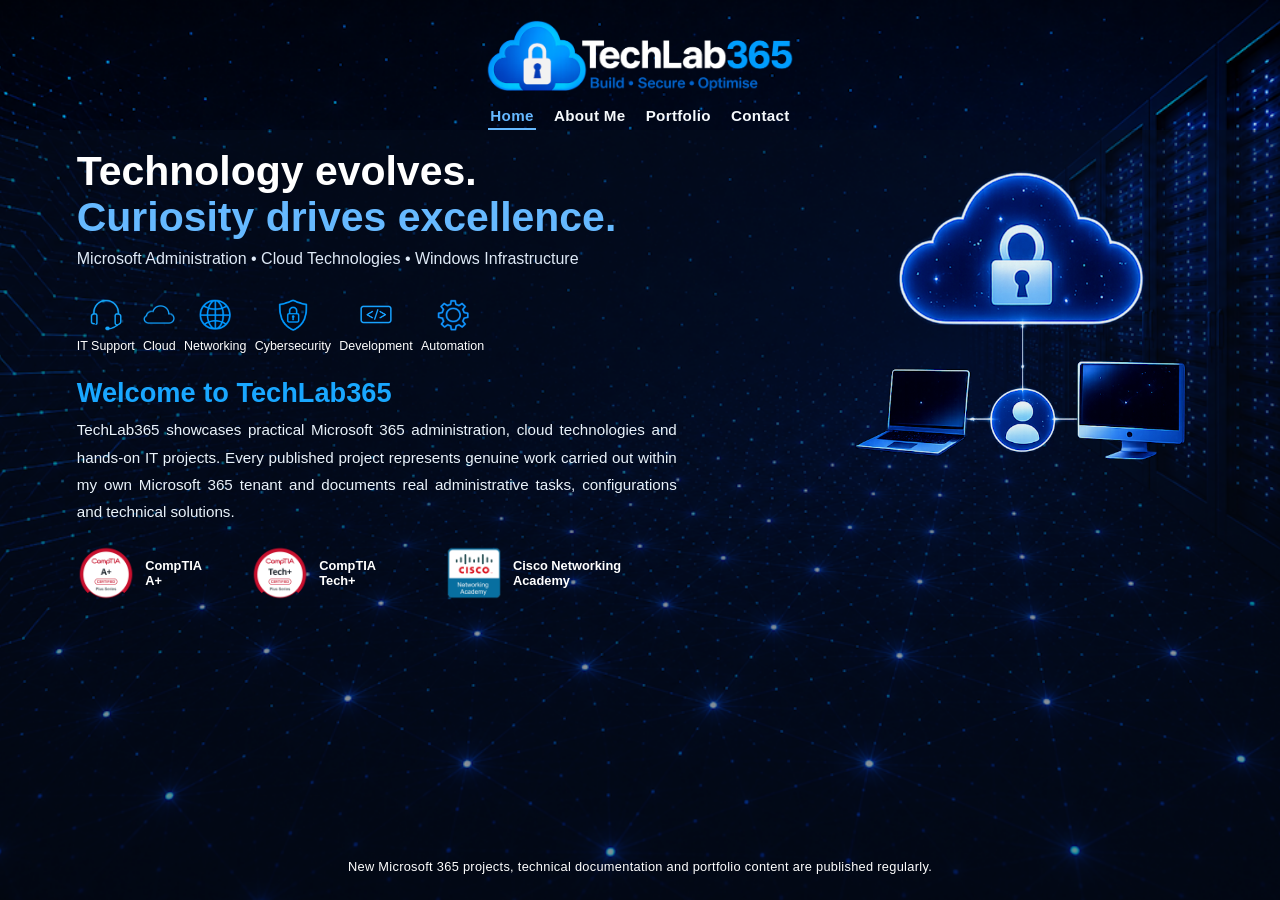
<file: index.html>
<!doctype html>
<html lang="en-GB">
  <head>
    <meta charset="UTF-8" />
    <meta name="viewport" content="width=device-width, initial-scale=1.0" />

    <title>TechLab365 | IT Support • Cloud • Automation</title>

    <meta
      name="description"
      content="Professional IT portfolio showcasing Microsoft 365, Intune, Entra ID, Windows and Cloud technologies."
    />

    <link rel="stylesheet" href="assets/css/style.css" />
  </head>

  <body>
    <header class="site-header">
      <a href="index.html" class="logo-link">
        <img
          src="assets/img/logo/TechLab365-Light.png"
          alt="TechLab365 Logo"
          class="home-logo"
        />
      </a>

      <nav class="site-nav" aria-label="Primary">
        <ul class="nav-links">
          <li><a href="index.html">Home</a></li>
          <li><a href="about.html">About Me</a></li>
          <li><a href="portfolio.html">Portfolio</a></li>
          <li><a href="contact.html">Contact</a></li>
        </ul>
      </nav>
    </header>

    <main class="landing-page">
      <div class="hero-illustration" aria-hidden="true">
        <img
          src="assets/img/graphics/cloud-network.png"
          alt=""
          class="hero-network"
        />
      </div>

      <div class="hero-content">
        <h1>
          Technology evolves.<br />
          <span>Curiosity drives excellence.</span>
        </h1>

        <p class="hero-specialisation">
          Microsoft Administration • Cloud Technologies • Windows Infrastructure
        </p>

        <div class="hero-icons">
          <div class="hero-icon">
            <img src="assets/img/icons/it-support-icon.png" alt="" />
            <span>IT Support</span>
          </div>

          <div class="hero-icon">
            <img src="assets/img/icons/cloud-icon.png" alt="" />
            <span>Cloud</span>
          </div>

          <div class="hero-icon">
            <img src="assets/img/icons/networking-icon.png" alt="" />
            <span>Networking</span>
          </div>

          <div class="hero-icon">
            <img src="assets/img/icons/cybersecurity-icon.png" alt="" />
            <span>Cybersecurity</span>
          </div>

          <div class="hero-icon">
            <img src="assets/img/icons/development-icon.png" alt="" />
            <span>Development</span>
          </div>

          <div class="hero-icon">
            <img src="assets/img/icons/automation-icon.png" alt="" />
            <span>Automation</span>
          </div>
        </div>

        <h2>Welcome to TechLab365</h2>

        <p class="hero-introduction">
          TechLab365 showcases practical Microsoft 365 administration, cloud
          technologies and hands-on IT projects. Every published project
          represents genuine work carried out within my own Microsoft 365 tenant
          and documents real administrative tasks, configurations and technical
          solutions.
        </p>

        <div class="certification-highlights">
          <div class="certification-highlight">
            <img src="assets/img/icons/comptia-a-plus.png" alt="CompTIA A+" />
            <span>CompTIA A+</span>
          </div>

          <div class="certification-highlight">
            <img
              src="assets/img/icons/comptia-tech-plus.png"
              alt="CompTIA Tech+"
            />
            <span>CompTIA Tech+</span>
          </div>

          <div class="certification-highlight">
            <img
              src="assets/img/icons/cisco-networking-academy.png"
              alt="Cisco Networking Academy"
            />
            <span>Cisco Networking Academy</span>
          </div>
        </div>
      </div>

      <p class="work-progress"></p>

      <p class="work-progress">
        New Microsoft 365 projects, technical documentation and portfolio
        content are published regularly.
      </p>
    </main>
  
    <script>
      function setActiveNavigation() {
        const currentPage =
          window.location.pathname.split("/").pop() || "index.html";

        /*
         * Remove every active state first.
         * This prevents a stale Home highlight when the page
         * is restored through mobile Back/Forward navigation.
         */
        document.querySelectorAll(".nav-links a").forEach(function (link) {
          link.classList.remove("active");
          link.removeAttribute("aria-current");
        });

        /*
         * Activate only the navigation item belonging
         * to the page currently being displayed.
         */
        document.querySelectorAll(".nav-links a").forEach(function (link) {
          if (link.getAttribute("href") === currentPage) {
            link.classList.add("active");
            link.setAttribute("aria-current", "page");
          }
        });
      }

      /* Normal page loading */
      document.addEventListener("DOMContentLoaded", setActiveNavigation);

      /*
       * Important for Android/mobile Back and Forward navigation.
       * This recalculates the active item when the page is restored
       * from the browser's back-forward cache.
       */
      window.addEventListener("pageshow", setActiveNavigation);

      /*
       * Recalculate when the page becomes visible again.
       */
      document.addEventListener("visibilitychange", function () {
        if (document.visibilityState === "visible") {
          setActiveNavigation();
        }
      });

      window.addEventListener("popstate", setActiveNavigation);

      /*
       * Clear the active state before leaving so a restored page
       * cannot retain a stale selection.
       */
      window.addEventListener("pagehide", function () {
        document.querySelectorAll(".nav-links a").forEach(function (link) {
          link.classList.remove("active");
          link.removeAttribute("aria-current");
        });
      });
    </script>

  </body>
</html>
</file>
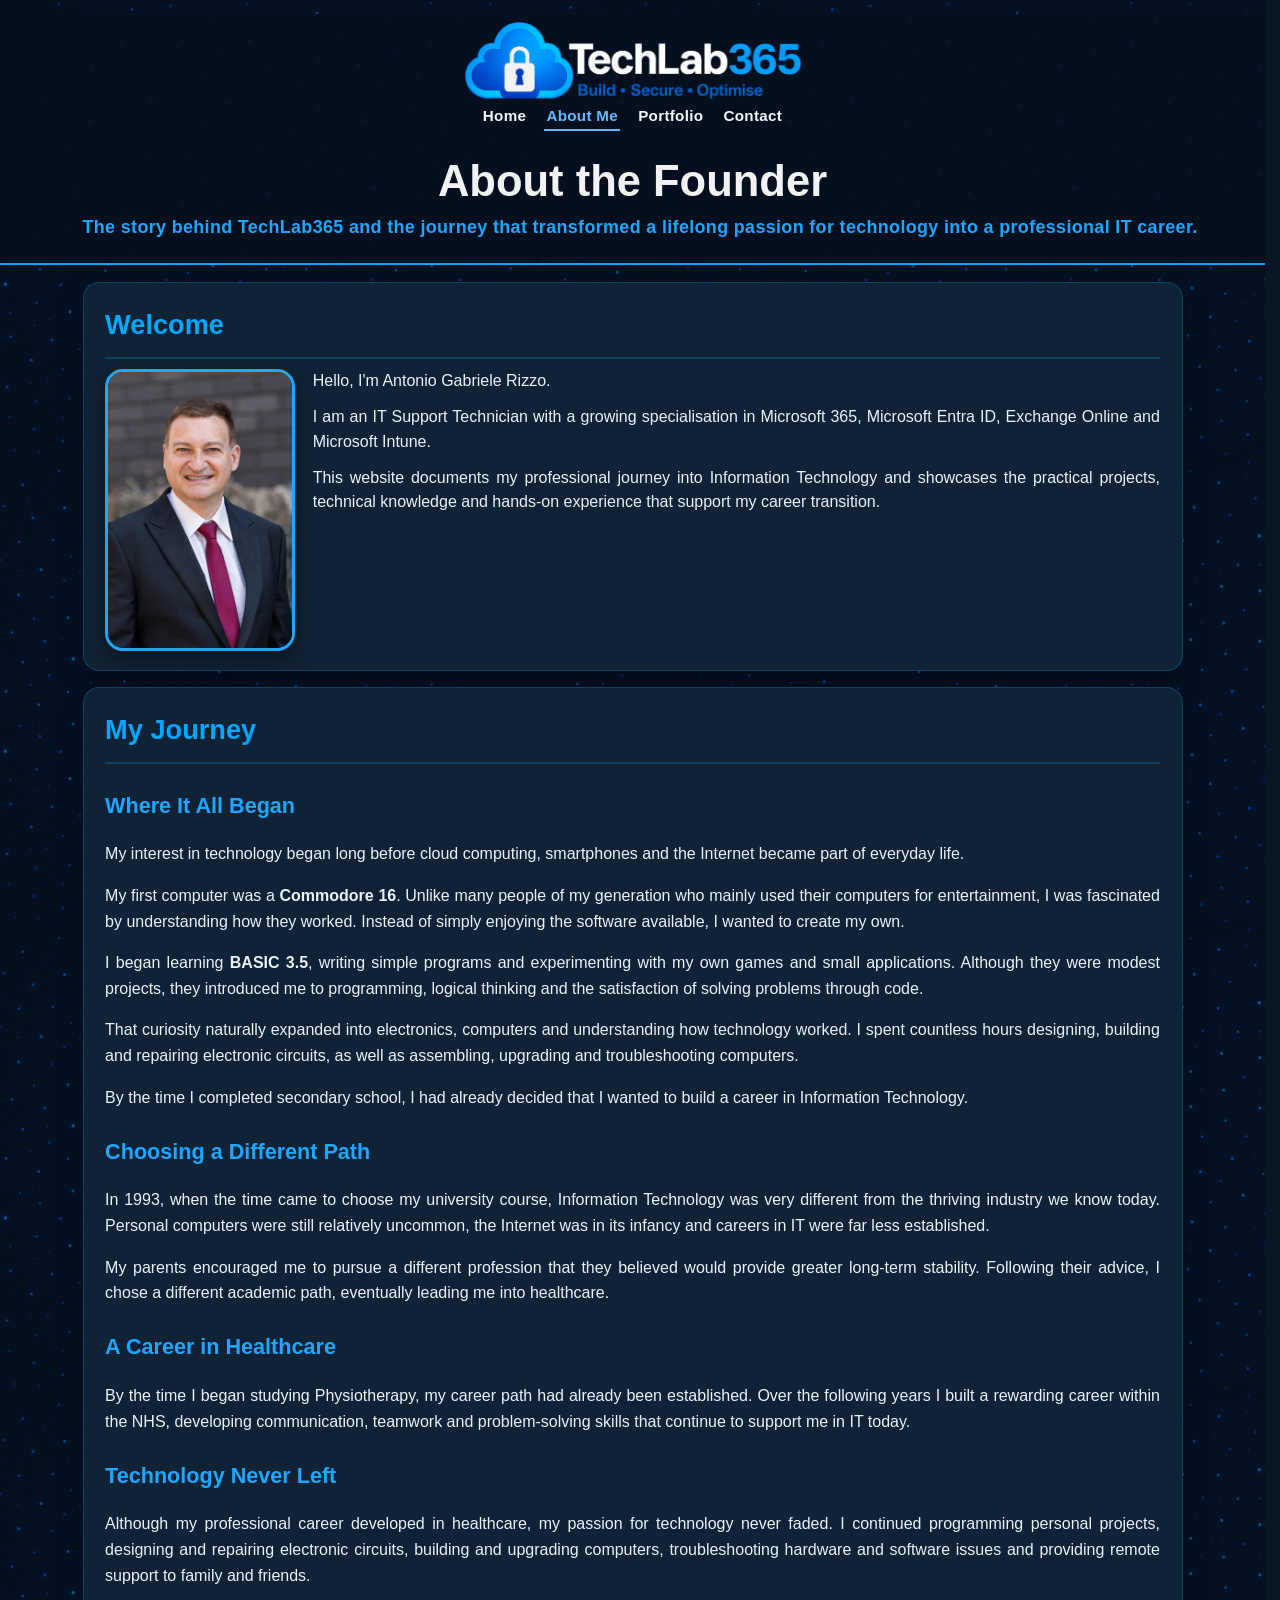
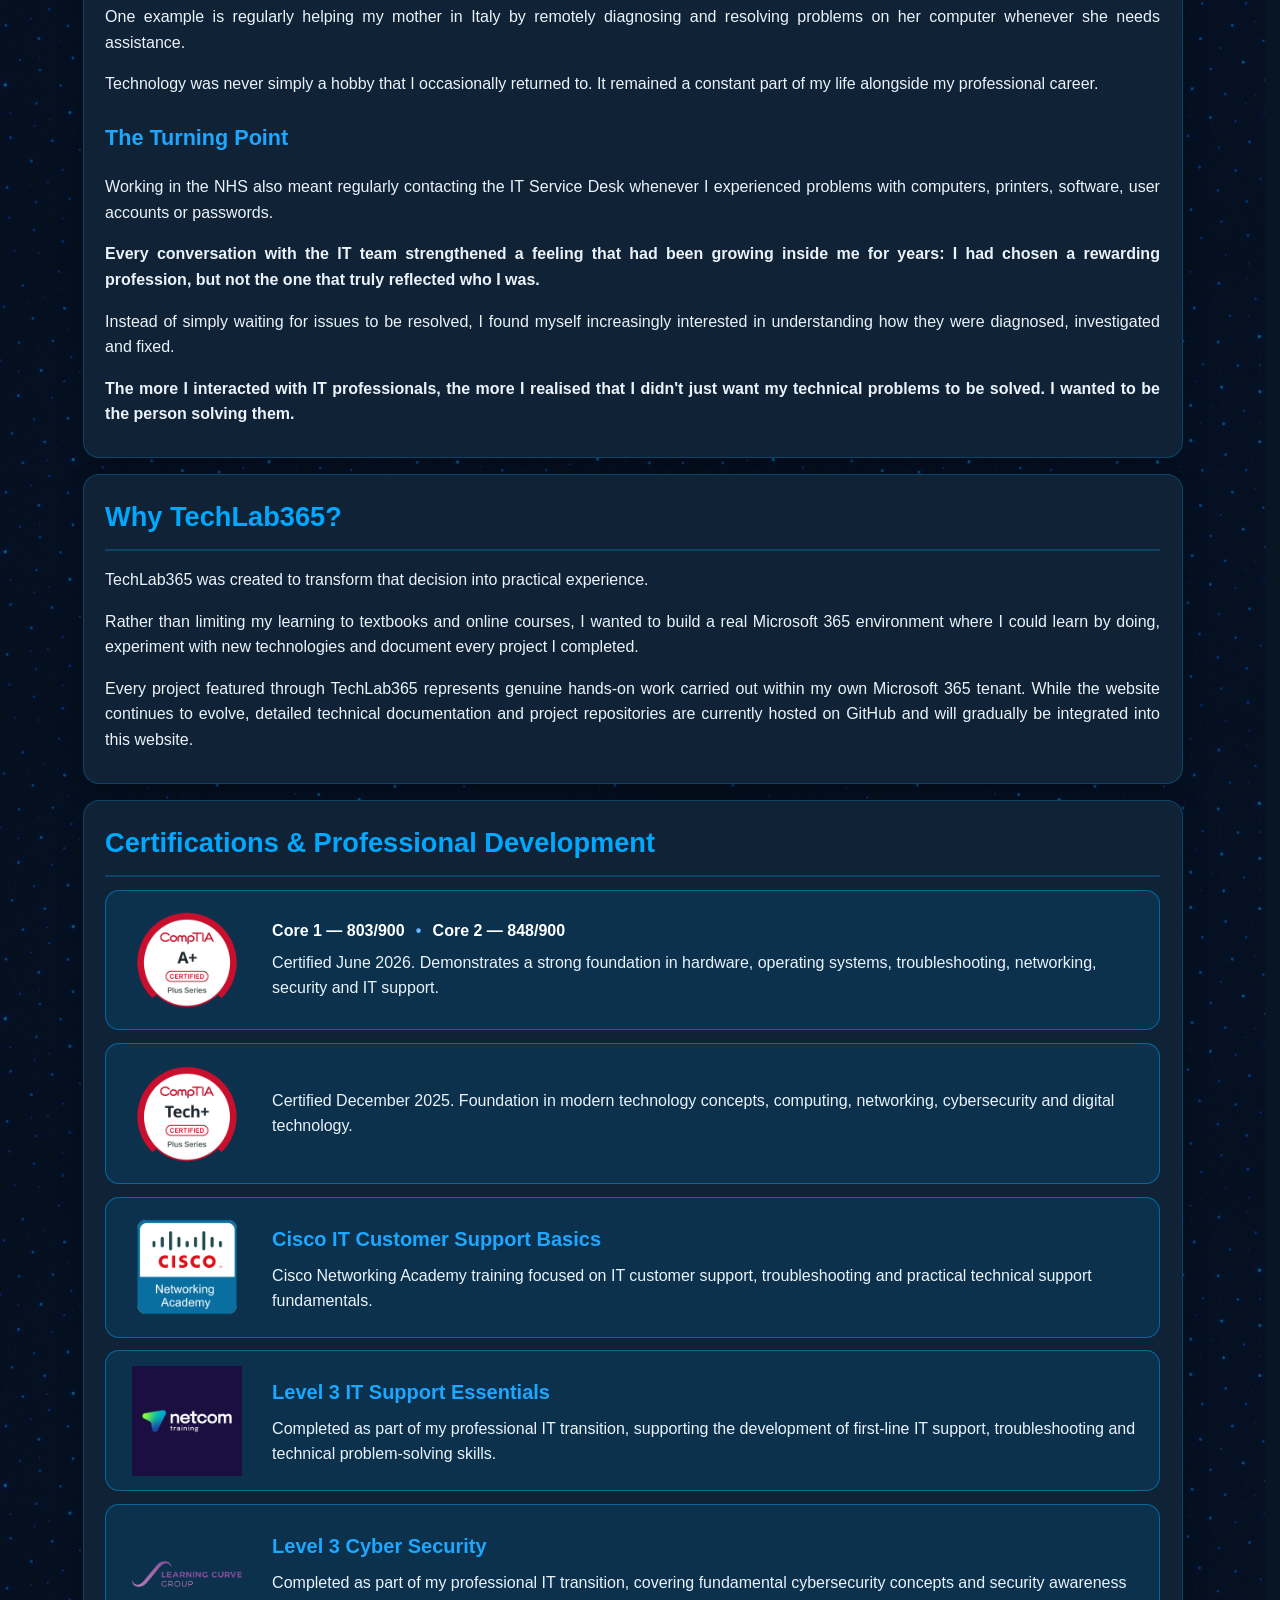
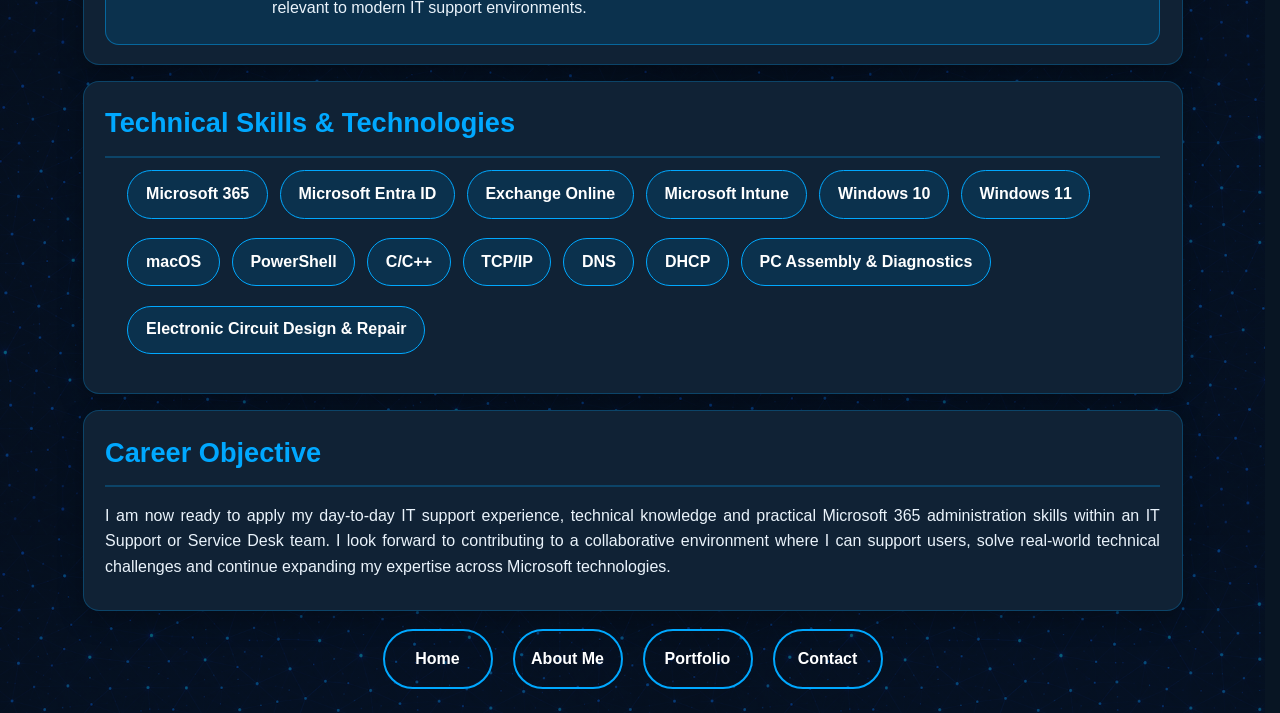
<file: about.html>
<!doctype html>
<html lang="en-GB">
  <head>
    <meta charset="UTF-8" />
    <meta name="viewport" content="width=device-width, initial-scale=1.0" />

    <title>About Me | TechLab365</title>

    <meta
      name="description"
      content="Learn more about the founder of TechLab365, the professional journey, background, skills and motivations behind the project."
    />

    <link rel="stylesheet" href="assets/css/about.css" />
  </head>

  <body>
    <header class="page-hero">
      <div class="site-header">
        <a href="index.html" class="logo-link">
          <img
            src="assets/img/logo/TechLab365-Light.png"
            alt="TechLab365 Logo"
            class="site-logo"
          />
        </a>

        <nav class="site-nav" aria-label="Primary">
          <ul class="nav-links">
            <li><a href="index.html">Home</a></li>
            <li><a href="about.html">About Me</a></li>
            <li><a href="portfolio.html">Portfolio</a></li>
            <li><a href="contact.html">Contact</a></li>
          </ul>
        </nav>
      </div>

      <h1>About the Founder</h1>

      <p class="hero-tagline">
        The story behind TechLab365 and the journey that transformed a lifelong
        passion for technology into a professional IT career.
      </p>
    </header>

    <main class="page-container">
      <!-- ==========================================================
           CARD 1 — WELCOME
      ========================================================== -->
      <section class="card">
        <h2>Welcome</h2>

        <div class="welcome-container">
          <img
            src="assets/img/profile/antonio-gabriele-rizzo.png"
            alt="Antonio Gabriele Rizzo"
            class="profile-photo"
          />

          <div class="welcome-text">
            <p>Hello, I'm Antonio Gabriele Rizzo.</p>

            <p>
              I am an IT Support Technician with a growing specialisation in
              Microsoft 365, Microsoft Entra ID, Exchange Online and Microsoft
              Intune.
            </p>

            <p>
              This website documents my professional journey into Information
              Technology and showcases the practical projects, technical
              knowledge and hands-on experience that support my career
              transition.
            </p>
          </div>
        </div>
      </section>

      <!-- ==========================================================
           CARD 2 — MY JOURNEY
      ========================================================== -->
      <section class="card">
        <h2>My Journey</h2>

        <h3>Where It All Began</h3>

        <p>
          My interest in technology began long before cloud computing,
          smartphones and the Internet became part of everyday life.
        </p>

        <p>
          My first computer was a <strong>Commodore 16</strong>. Unlike many
          people of my generation who mainly used their computers for
          entertainment, I was fascinated by understanding how they worked.
          Instead of simply enjoying the software available, I wanted to create
          my own.
        </p>

        <p>
          I began learning <strong>BASIC 3.5</strong>, writing simple programs
          and experimenting with my own games and small applications. Although
          they were modest projects, they introduced me to programming, logical
          thinking and the satisfaction of solving problems through code.
        </p>

        <p>
          That curiosity naturally expanded into electronics, computers and
          understanding how technology worked. I spent countless hours
          designing, building and repairing electronic circuits, as well as
          assembling, upgrading and troubleshooting computers.
        </p>

        <p>
          By the time I completed secondary school, I had already decided that I
          wanted to build a career in Information Technology.
        </p>

        <h3>Choosing a Different Path</h3>

        <p>
          In 1993, when the time came to choose my university course,
          Information Technology was very different from the thriving industry
          we know today. Personal computers were still relatively uncommon, the
          Internet was in its infancy and careers in IT were far less
          established.
        </p>

        <p>
          My parents encouraged me to pursue a different profession that they
          believed would provide greater long-term stability. Following their
          advice, I chose a different academic path, eventually leading me into
          healthcare.
        </p>

        <h3>A Career in Healthcare</h3>

        <p>
          By the time I began studying Physiotherapy, my career path had already
          been established. Over the following years I built a rewarding career
          within the NHS, developing communication, teamwork and problem-solving
          skills that continue to support me in IT today.
        </p>

        <h3>Technology Never Left</h3>

        <p>
          Although my professional career developed in healthcare, my passion
          for technology never faded. I continued programming personal projects,
          designing and repairing electronic circuits, building and upgrading
          computers, troubleshooting hardware and software issues and providing
          remote support to family and friends.
        </p>

        <p>
          One example is regularly helping my mother in Italy by remotely
          diagnosing and resolving problems on her computer whenever she needs
          assistance.
        </p>

        <p>
          Technology was never simply a hobby that I occasionally returned to.
          It remained a constant part of my life alongside my professional
          career.
        </p>

        <h3>The Turning Point</h3>

        <p>
          Working in the NHS also meant regularly contacting the IT Service Desk
          whenever I experienced problems with computers, printers, software,
          user accounts or passwords.
        </p>

        <p>
          <strong>
            Every conversation with the IT team strengthened a feeling that had
            been growing inside me for years: I had chosen a rewarding
            profession, but not the one that truly reflected who I was.
          </strong>
        </p>

        <p>
          Instead of simply waiting for issues to be resolved, I found myself
          increasingly interested in understanding how they were diagnosed,
          investigated and fixed.
        </p>

        <p>
          <strong>
            The more I interacted with IT professionals, the more I realised
            that I didn't just want my technical problems to be solved. I wanted
            to be the person solving them.
          </strong>
        </p>
      </section>

      <!-- ==========================================================
           CARD 3 — WHY TECHLAB365
      ========================================================== -->
      <section class="card">
        <h2>Why TechLab365?</h2>

        <p>
          TechLab365 was created to transform that decision into practical
          experience.
        </p>

        <p>
          Rather than limiting my learning to textbooks and online courses, I
          wanted to build a real Microsoft 365 environment where I could learn
          by doing, experiment with new technologies and document every project
          I completed.
        </p>

        <p>
          Every project featured through TechLab365 represents genuine hands-on
          work carried out within my own Microsoft 365 tenant. While the website
          continues to evolve, detailed technical documentation and project
          repositories are currently hosted on GitHub and will gradually be
          integrated into this website.
        </p>
      </section>

      <!-- ==========================================================
           CARD 4 — CERTIFICATIONS & PROFESSIONAL DEVELOPMENT
      ========================================================== -->
      <section class="card">
        <h2>Certifications & Professional Development</h2>

        <div class="certification-list">
          <!-- CompTIA A+ -->
          <div class="certification-item">
            <div class="certification-logo">
              <img src="assets/img/icons/comptia-a-plus.png" alt="CompTIA A+" />
            </div>

            <div class="certification-content">
              <p class="certification-score">
                <strong>Core 1 — 803/900</strong>
                <span>•</span>
                <strong>Core 2 — 848/900</strong>
              </p>

              <p>
                Certified June 2026. Demonstrates a strong foundation in
                hardware, operating systems, troubleshooting, networking,
                security and IT support.
              </p>
            </div>
          </div>

          <!-- CompTIA Tech+ -->
          <div class="certification-item">
            <div class="certification-logo">
              <img
                src="assets/img/icons/comptia-tech-plus.png"
                alt="CompTIA Tech+"
              />
            </div>

            <div class="certification-content">
              <p>
                Certified December 2025. Foundation in modern technology
                concepts, computing, networking, cybersecurity and digital
                technology.
              </p>
            </div>
          </div>

          <!-- Cisco Networking Academy -->
          <div class="certification-item">
            <div class="certification-logo">
              <img
                src="assets/img/icons/cisco-networking-academy.png"
                alt="Cisco Networking Academy"
              />
            </div>

            <div class="certification-content">
              <h3>Cisco IT Customer Support Basics</h3>

              <p>
                Cisco Networking Academy training focused on IT customer
                support, troubleshooting and practical technical support
                fundamentals.
              </p>
            </div>
          </div>

          <!-- Level 3 IT Support -->
          <div class="certification-item">
            <div class="certification-logo">
              <img
                src="assets/img/icons/level-3-it.png"
                alt="Level 3 IT Support"
              />
            </div>

            <div class="certification-content">
              <h3>Level 3 IT Support Essentials</h3>

              <p>
                Completed as part of my professional IT transition, supporting
                the development of first-line IT support, troubleshooting and
                technical problem-solving skills.
              </p>
            </div>
          </div>

          <!-- Level 3 Cyber Security -->
          <div class="certification-item">
            <div class="certification-logo">
              <img
                src="assets/img/icons/level-3-cyber-security.png"
                alt="Level 3 Cyber Security"
              />
            </div>

            <div class="certification-content">
              <h3>Level 3 Cyber Security</h3>

              <p>
                Completed as part of my professional IT transition, covering
                fundamental cybersecurity concepts and security awareness
                relevant to modern IT support environments.
              </p>
            </div>
          </div>
        </div>
      </section>

      <!-- ==========================================================
           CARD 5 — TECHNICAL SKILLS
      ========================================================== -->
      <section class="card">
        <h2>Technical Skills &amp; Technologies</h2>

        <ul class="skills">
          <li>Microsoft 365</li>
          <li>Microsoft Entra ID</li>
          <li>Exchange Online</li>
          <li>Microsoft Intune</li>
          <li>Windows 10</li>
          <li>Windows 11</li>
          <li>macOS</li>
          <li>PowerShell</li>
          <li>C/C++</li>
          <li>TCP/IP</li>
          <li>DNS</li>
          <li>DHCP</li>
          <li>PC Assembly & Diagnostics</li>
          <li>Electronic Circuit Design & Repair</li>
        </ul>
      </section>

      <!-- ==========================================================
           CARD 6 — CAREER OBJECTIVE
      ========================================================== -->
      <section class="card">
        <h2>Career Objective</h2>

        <p>
          I am now ready to apply my day-to-day IT support experience, technical
          knowledge and practical Microsoft 365 administration skills within an
          IT Support or Service Desk team. I look forward to contributing to a
          collaborative environment where I can support users, solve real-world
          technical challenges and continue expanding my expertise across
          Microsoft technologies.
        </p>
      </section>

      <!-- ==========================================================
           PAGE BUTTONS
      ========================================================== -->
      <div class="page-buttons">
        <a href="index.html">Home</a>

        <a href="about.html">About Me</a>

        <a href="portfolio.html">Portfolio</a>

        <a href="contact.html">Contact</a>
      </div>
    </main>
    <script>
      function setActiveNavigation() {
        const currentPage =
          window.location.pathname.split("/").pop() || "index.html";

        /* Remove every active state first */
        document.querySelectorAll(".nav-links a").forEach(function (link) {
          link.classList.remove("active");
        });

        /* Activate only the link belonging to the current page */
        document.querySelectorAll(".nav-links a").forEach(function (link) {
          if (link.getAttribute("href") === currentPage) {
            link.classList.add("active");
          }
        });
      }

      /* Normal page loading */
      document.addEventListener("DOMContentLoaded", setActiveNavigation);

      /* Browser Back / Forward, including mobile bfcache restoration */
      window.addEventListener("pageshow", setActiveNavigation);
    </script>
  </body>
</html>
</file>
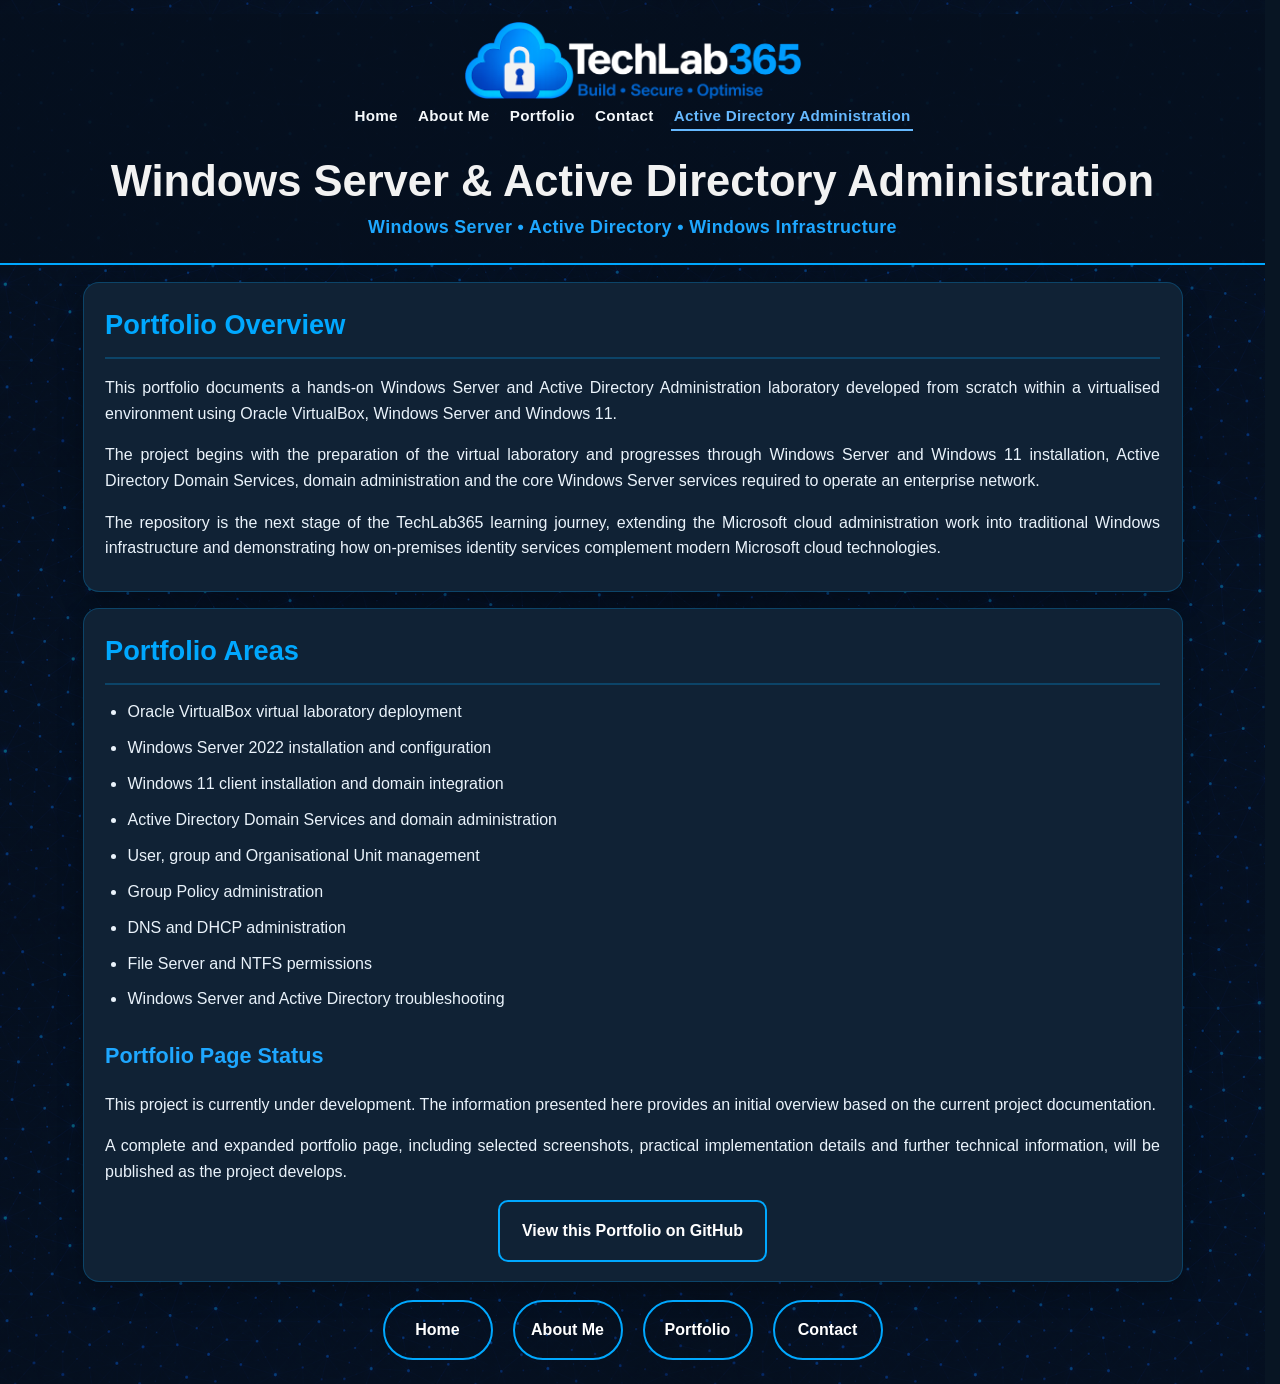
<file: active-directory.html>
<!doctype html>
<html lang="en-GB">
  <head>
    <meta charset="UTF-8" />
    <meta name="viewport" content="width=device-width, initial-scale=1.0" />

    <title>Windows Server &amp; Active Directory Administration | TechLab365</title>

    <meta
      name="description"
      content="Windows Server and Active Directory Administration portfolio — TechLab365."
    />

    <link rel="stylesheet" href="assets/css/active-directory.css" />
  </head>

  <body>
    <header class="page-hero">
      <div class="site-header">
        <a href="index.html" class="logo-link">
          <img
            src="assets/img/logo/TechLab365-Light.png"
            alt="TechLab365 Logo"
            class="site-logo"
          />
        </a>

        <nav class="site-nav" aria-label="Primary">
          <ul class="nav-links">
            <li><a href="index.html">Home</a></li>
            <li><a href="about.html">About Me</a></li>
            <li><a href="portfolio.html">Portfolio</a></li>
            <li><a href="contact.html">Contact</a></li>
            <li>
              <a href="active-directory.html">Active Directory Administration</a>
            </li>
          </ul>

          <div class="portfolio-mobile-current">
            <a href="active-directory.html">Active Directory Administration</a>
          </div>
        </nav>
      </div>

      <h1>Windows Server &amp; Active Directory Administration</h1>

      <p class="hero-tagline">
        Windows Server • Active Directory • Windows Infrastructure
      </p>
    </header>

    <main class="page-container">
      <section class="card">
        <h2>Portfolio Overview</h2>

        <p>
          This portfolio documents a hands-on Windows Server and Active
          Directory Administration laboratory developed from scratch within a
          virtualised environment using Oracle VirtualBox, Windows Server and
          Windows 11.
        </p>

        <p>
          The project begins with the preparation of the virtual laboratory and
          progresses through Windows Server and Windows 11 installation,
          Active Directory Domain Services, domain administration and the core
          Windows Server services required to operate an enterprise network.
        </p>

        <p>
          The repository is the next stage of the TechLab365 learning journey,
          extending the Microsoft cloud administration work into traditional
          Windows infrastructure and demonstrating how on-premises identity
          services complement modern Microsoft cloud technologies.
        </p>
      </section>

      <section class="card">
        <h2>Portfolio Areas</h2>

        <ul>
          <li>Oracle VirtualBox virtual laboratory deployment</li>
          <li>Windows Server 2022 installation and configuration</li>
          <li>Windows 11 client installation and domain integration</li>
          <li>Active Directory Domain Services and domain administration</li>
          <li>User, group and Organisational Unit management</li>
          <li>Group Policy administration</li>
          <li>DNS and DHCP administration</li>
          <li>File Server and NTFS permissions</li>
          <li>Windows Server and Active Directory troubleshooting</li>
        </ul>

        <h3>Portfolio Page Status</h3>

        <p>
          This project is currently under development. The information
          presented here provides an initial overview based on the current
          project documentation.
        </p>

        <p>
          A complete and expanded portfolio page, including selected
          screenshots, practical implementation details and further technical
          information, will be published as the project develops.
        </p>

        <div class="action-buttons">
          <a
            href="https://github.com/antonio-gabriele-rizzo/TechLab365-Windows-Server-Active-Directory-Administration-Portfolio"
          >
            View this Portfolio on GitHub
          </a>
        </div>
      </section>

      <div class="page-buttons">
        <a href="index.html">Home</a>
        <a href="about.html">About Me</a>
        <a href="portfolio.html">Portfolio</a>
        <a href="contact.html">Contact</a>
      </div>
    </main>

    <script>
      function setActiveNavigation() {
        const currentPage =
          window.location.pathname.split("/").pop() || "index.html";

        document
          .querySelectorAll(".nav-links a, .portfolio-mobile-current a")
          .forEach(function (link) {
            link.classList.remove("active");
            link.removeAttribute("aria-current");
          });

        document.querySelectorAll(".nav-links a").forEach(function (link) {
          if (link.getAttribute("href") === currentPage) {
            link.classList.add("active");
            link.setAttribute("aria-current", "page");
          }
        });

        const mobilePortfolio = document.querySelector(
          ".portfolio-mobile-current a"
        );

        if (
          mobilePortfolio &&
          mobilePortfolio.getAttribute("href") === currentPage
        ) {
          mobilePortfolio.classList.add("active");
          mobilePortfolio.setAttribute("aria-current", "page");
        }
      }

      document.addEventListener("DOMContentLoaded", setActiveNavigation);
      window.addEventListener("pageshow", setActiveNavigation);

      document.addEventListener("visibilitychange", function () {
        if (document.visibilityState === "visible") {
          setActiveNavigation();
        }
      });

      window.addEventListener("popstate", setActiveNavigation);

      window.addEventListener("pagehide", function () {
        document
          .querySelectorAll(".nav-links a, .portfolio-mobile-current a")
          .forEach(function (link) {
            link.classList.remove("active");
            link.removeAttribute("aria-current");
          });
      });
    </script>
  </body>
</html>
</file>
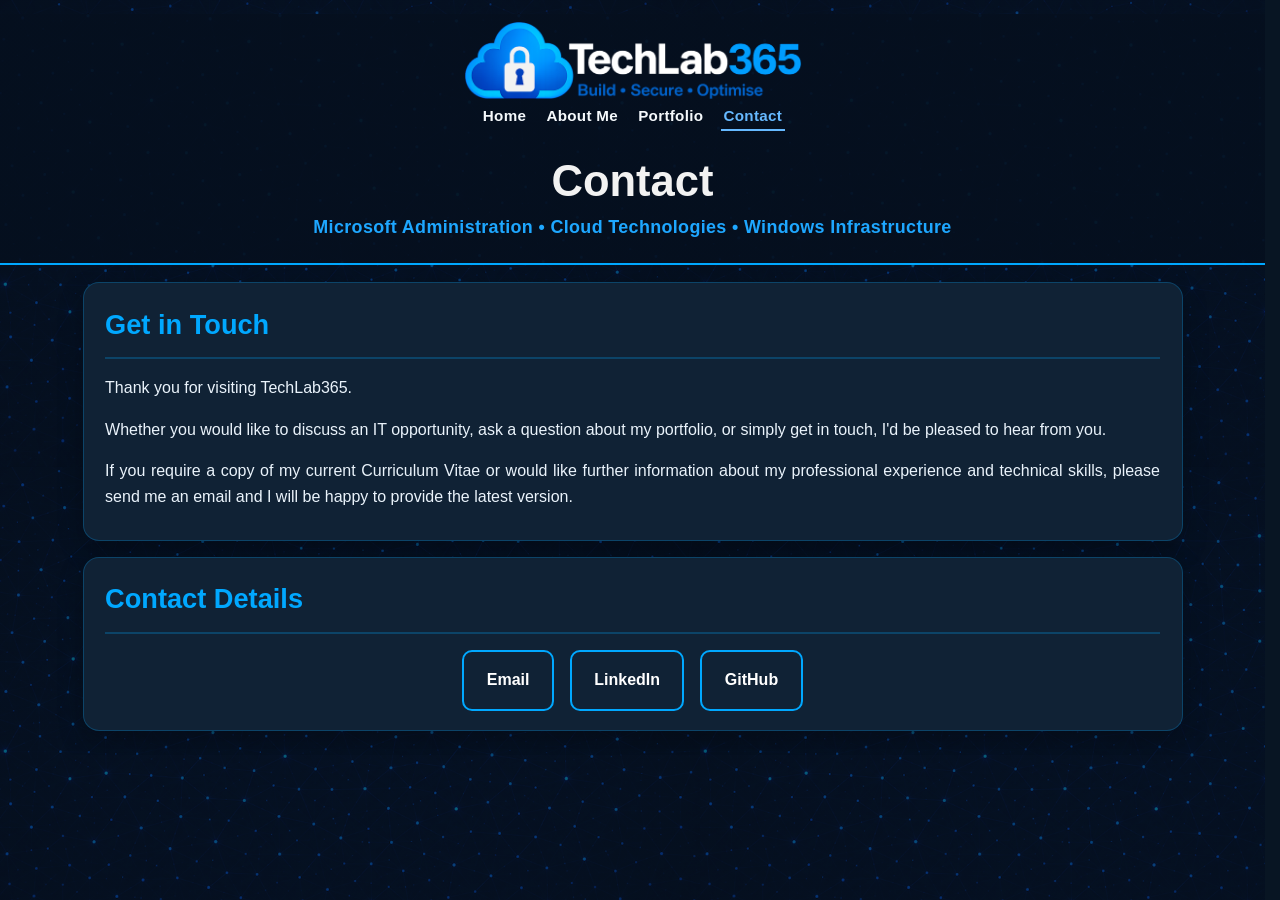
<file: contact.html>
<!doctype html>
<html lang="en-GB">
  <head>
    <meta charset="UTF-8" />
    <meta name="viewport" content="width=device-width, initial-scale=1.0" />
    <title>Contact | TechLab365</title>
    <meta name="description" content="Contact TechLab365" />
    <link rel="stylesheet" href="assets/css/contact.css" />
  </head>

  <body>
    <header class="page-hero">
      <div class="site-header">
        <a href="index.html" class="logo-link">
          <img
            src="assets/img/logo/TechLab365-Light.png"
            alt="TechLab365 Logo"
            class="site-logo"
          />
        </a>

        <nav class="site-nav" aria-label="Primary">
          <button
            class="nav-toggle"
            type="button"
            aria-expanded="false"
            aria-label="Toggle navigation"
          >
            <span></span>
            <span></span>
            <span></span>
          </button>
          <ul class="nav-links">
            <li><a href="index.html">Home</a></li>
            <li><a href="about.html">About Me</a></li>
            <li><a href="portfolio.html">Portfolio</a></li>
            <li><a href="contact.html" class="active">Contact</a></li>
          </ul>
        </nav>
      </div>

      <h1>Contact</h1>
      <p class="hero-tagline">
        Microsoft Administration • Cloud Technologies • Windows Infrastructure
      </p>
    </header>

    <main class="page-container">
      <section class="card">
        <h2>Get in Touch</h2>

        <p>Thank you for visiting TechLab365.</p>

        <p>
          Whether you would like to discuss an IT opportunity, ask a question
          about my portfolio, or simply get in touch, I'd be pleased to hear
          from you.
        </p>

        <p>
          If you require a copy of my current Curriculum Vitae or would like
          further information about my professional experience and technical
          skills, please send me an email and I will be happy to provide the
          latest version.
        </p>
      </section>

      <section class="card">
        <h2>Contact Details</h2>

        <div class="contact-buttons">
          <a href="mailto:contact@techlab365.co.uk">Email</a>
          <a
            href="https://www.linkedin.com/in/antonio-gabriele-rizzo/"
            target="_blank"
          >
            LinkedIn
          </a>
          <a href="https://github.com/antonio-gabriele-rizzo" target="_blank">
            GitHub
          </a>
        </div>
      </section>
    </main>

    <script>
      document.addEventListener("DOMContentLoaded", function () {
        document.querySelectorAll(".site-nav").forEach(function (nav) {
          const toggle = nav.querySelector(".nav-toggle");
          if (!toggle) return;

          toggle.addEventListener("click", function () {
            const expanded = nav.classList.toggle("nav-open");
            toggle.setAttribute("aria-expanded", expanded ? "true" : "false");
          });

          nav.querySelectorAll(".nav-links a").forEach(function (link) {
            link.addEventListener("click", function () {
              nav.classList.remove("nav-open");
              toggle.setAttribute("aria-expanded", "false");
            });
          });
        });
      });
    </script>
  </body>
</html>
</file>
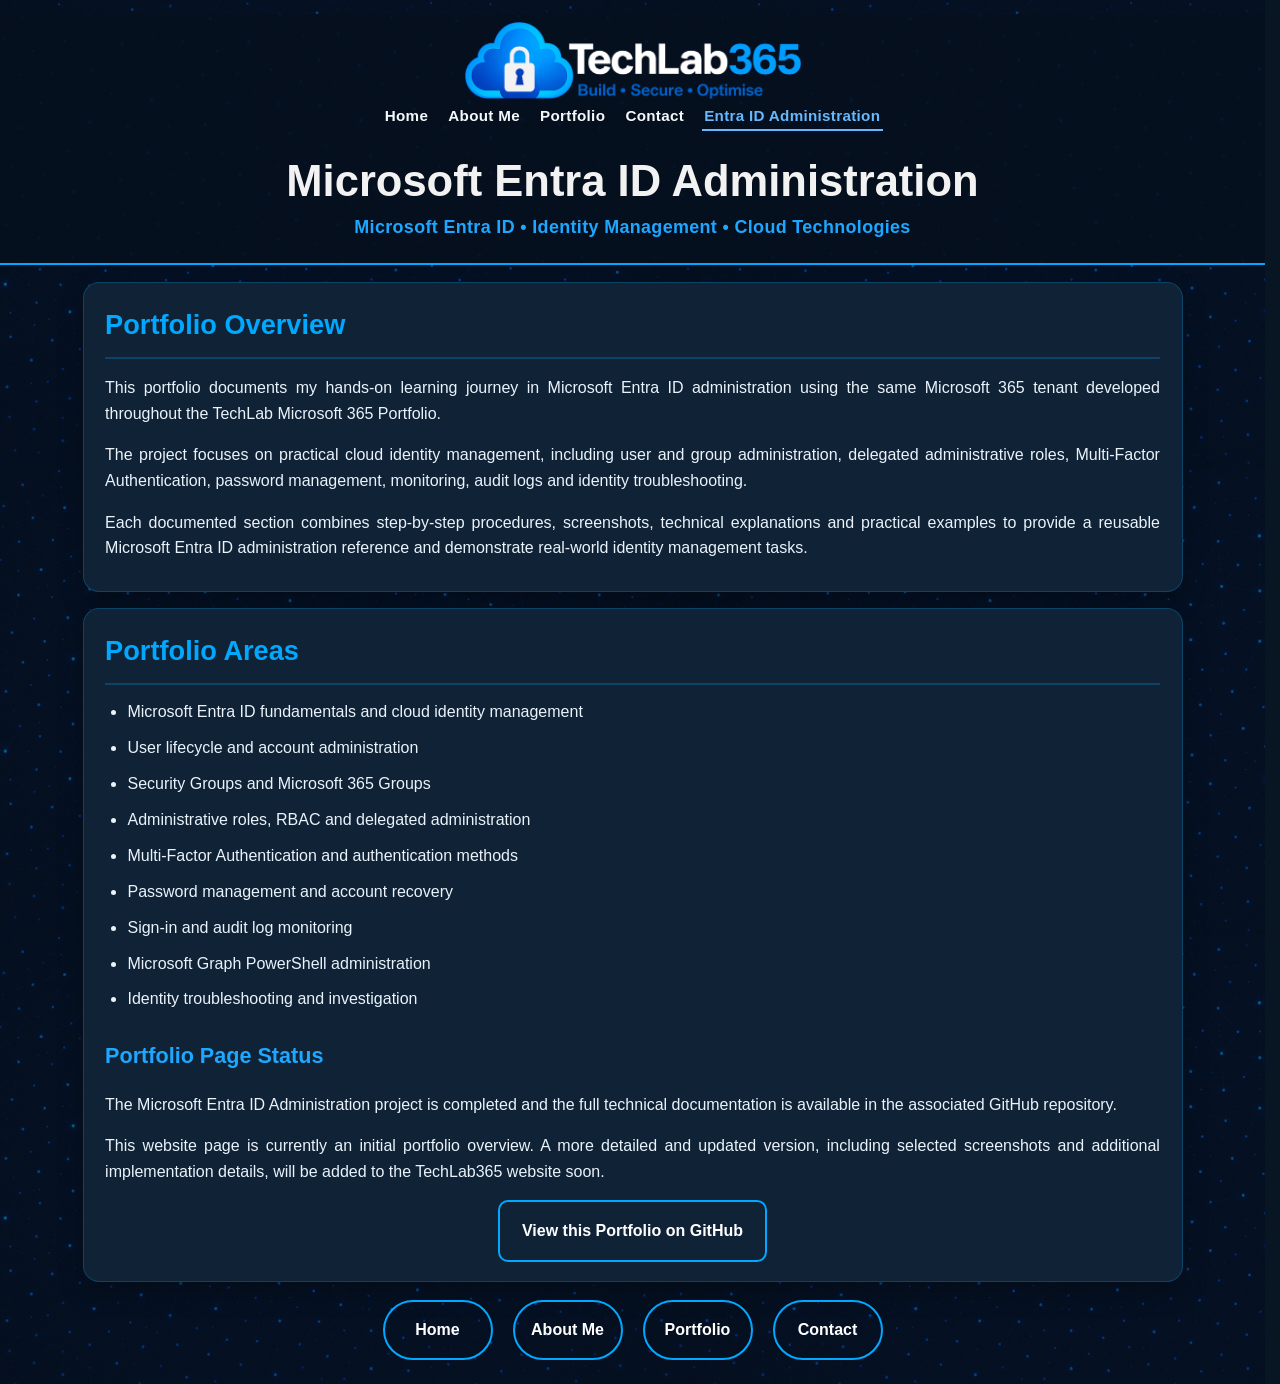
<file: entra-id.html>
<!doctype html>
<html lang="en-GB">
  <head>
    <meta charset="UTF-8" />
    <meta name="viewport" content="width=device-width, initial-scale=1.0" />

    <title>Microsoft Entra ID Administration | TechLab365</title>

    <meta
      name="description"
      content="Microsoft Entra ID Administration portfolio — TechLab365."
    />

    <link rel="stylesheet" href="assets/css/entra-id.css" />
  </head>

  <body>
    <header class="page-hero">
      <div class="site-header">
        <a href="index.html" class="logo-link">
          <img
            src="assets/img/logo/TechLab365-Light.png"
            alt="TechLab365 Logo"
            class="site-logo"
          />
        </a>

        <nav class="site-nav" aria-label="Primary">
          <ul class="nav-links">
            <li><a href="index.html">Home</a></li>
            <li><a href="about.html">About Me</a></li>
            <li><a href="portfolio.html">Portfolio</a></li>
            <li><a href="contact.html">Contact</a></li>
            <li>
              <a href="entra-id.html">Entra ID Administration</a>
            </li>
          </ul>

          <div class="portfolio-mobile-current">
            <a href="entra-id.html">Entra ID Administration</a>
          </div>
        </nav>
      </div>

      <h1>Microsoft Entra ID Administration</h1>

      <p class="hero-tagline">
        Microsoft Entra ID • Identity Management • Cloud Technologies
      </p>
    </header>

    <main class="page-container">
      <section class="card">
        <h2>Portfolio Overview</h2>

        <p>
          This portfolio documents my hands-on learning journey in Microsoft
          Entra ID administration using the same Microsoft 365 tenant developed
          throughout the TechLab Microsoft 365 Portfolio.
        </p>

        <p>
          The project focuses on practical cloud identity management,
          including user and group administration, delegated administrative
          roles, Multi-Factor Authentication, password management, monitoring,
          audit logs and identity troubleshooting.
        </p>

        <p>
          Each documented section combines step-by-step procedures, screenshots,
          technical explanations and practical examples to provide a reusable
          Microsoft Entra ID administration reference and demonstrate real-world
          identity management tasks.
        </p>
      </section>

      <section class="card">
        <h2>Portfolio Areas</h2>

        <ul>
          <li>Microsoft Entra ID fundamentals and cloud identity management</li>
          <li>User lifecycle and account administration</li>
          <li>Security Groups and Microsoft 365 Groups</li>
          <li>Administrative roles, RBAC and delegated administration</li>
          <li>Multi-Factor Authentication and authentication methods</li>
          <li>Password management and account recovery</li>
          <li>Sign-in and audit log monitoring</li>
          <li>Microsoft Graph PowerShell administration</li>
          <li>Identity troubleshooting and investigation</li>
        </ul>

        <h3>Portfolio Page Status</h3>

        <p>
          The Microsoft Entra ID Administration project is completed and the
          full technical documentation is available in the associated GitHub
          repository.
        </p>

        <p>
          This website page is currently an initial portfolio overview. A more
          detailed and updated version, including selected screenshots and
          additional implementation details, will be added to the TechLab365
          website soon.
        </p>

        <div class="action-buttons">
          <a
            href="https://github.com/antonio-gabriele-rizzo/TechLab365-Microsoft-Entra-ID-Administration-Portfolio"
          >
            View this Portfolio on GitHub
          </a>
        </div>
      </section>

      <div class="page-buttons">
        <a href="index.html">Home</a>
        <a href="about.html">About Me</a>
        <a href="portfolio.html">Portfolio</a>
        <a href="contact.html">Contact</a>
      </div>
    </main>

    <script>
      function setActiveNavigation() {
        const currentPage =
          window.location.pathname.split("/").pop() || "index.html";

        document
          .querySelectorAll(".nav-links a, .portfolio-mobile-current a")
          .forEach(function (link) {
            link.classList.remove("active");
            link.removeAttribute("aria-current");
          });

        document.querySelectorAll(".nav-links a").forEach(function (link) {
          if (link.getAttribute("href") === currentPage) {
            link.classList.add("active");
            link.setAttribute("aria-current", "page");
          }
        });

        const mobilePortfolio = document.querySelector(
          ".portfolio-mobile-current a"
        );

        if (
          mobilePortfolio &&
          mobilePortfolio.getAttribute("href") === currentPage
        ) {
          mobilePortfolio.classList.add("active");
          mobilePortfolio.setAttribute("aria-current", "page");
        }
      }

      document.addEventListener("DOMContentLoaded", setActiveNavigation);
      window.addEventListener("pageshow", setActiveNavigation);

      document.addEventListener("visibilitychange", function () {
        if (document.visibilityState === "visible") {
          setActiveNavigation();
        }
      });

      window.addEventListener("popstate", setActiveNavigation);

      window.addEventListener("pagehide", function () {
        document
          .querySelectorAll(".nav-links a, .portfolio-mobile-current a")
          .forEach(function (link) {
            link.classList.remove("active");
            link.removeAttribute("aria-current");
          });
      });
    </script>
  </body>
</html>
</file>
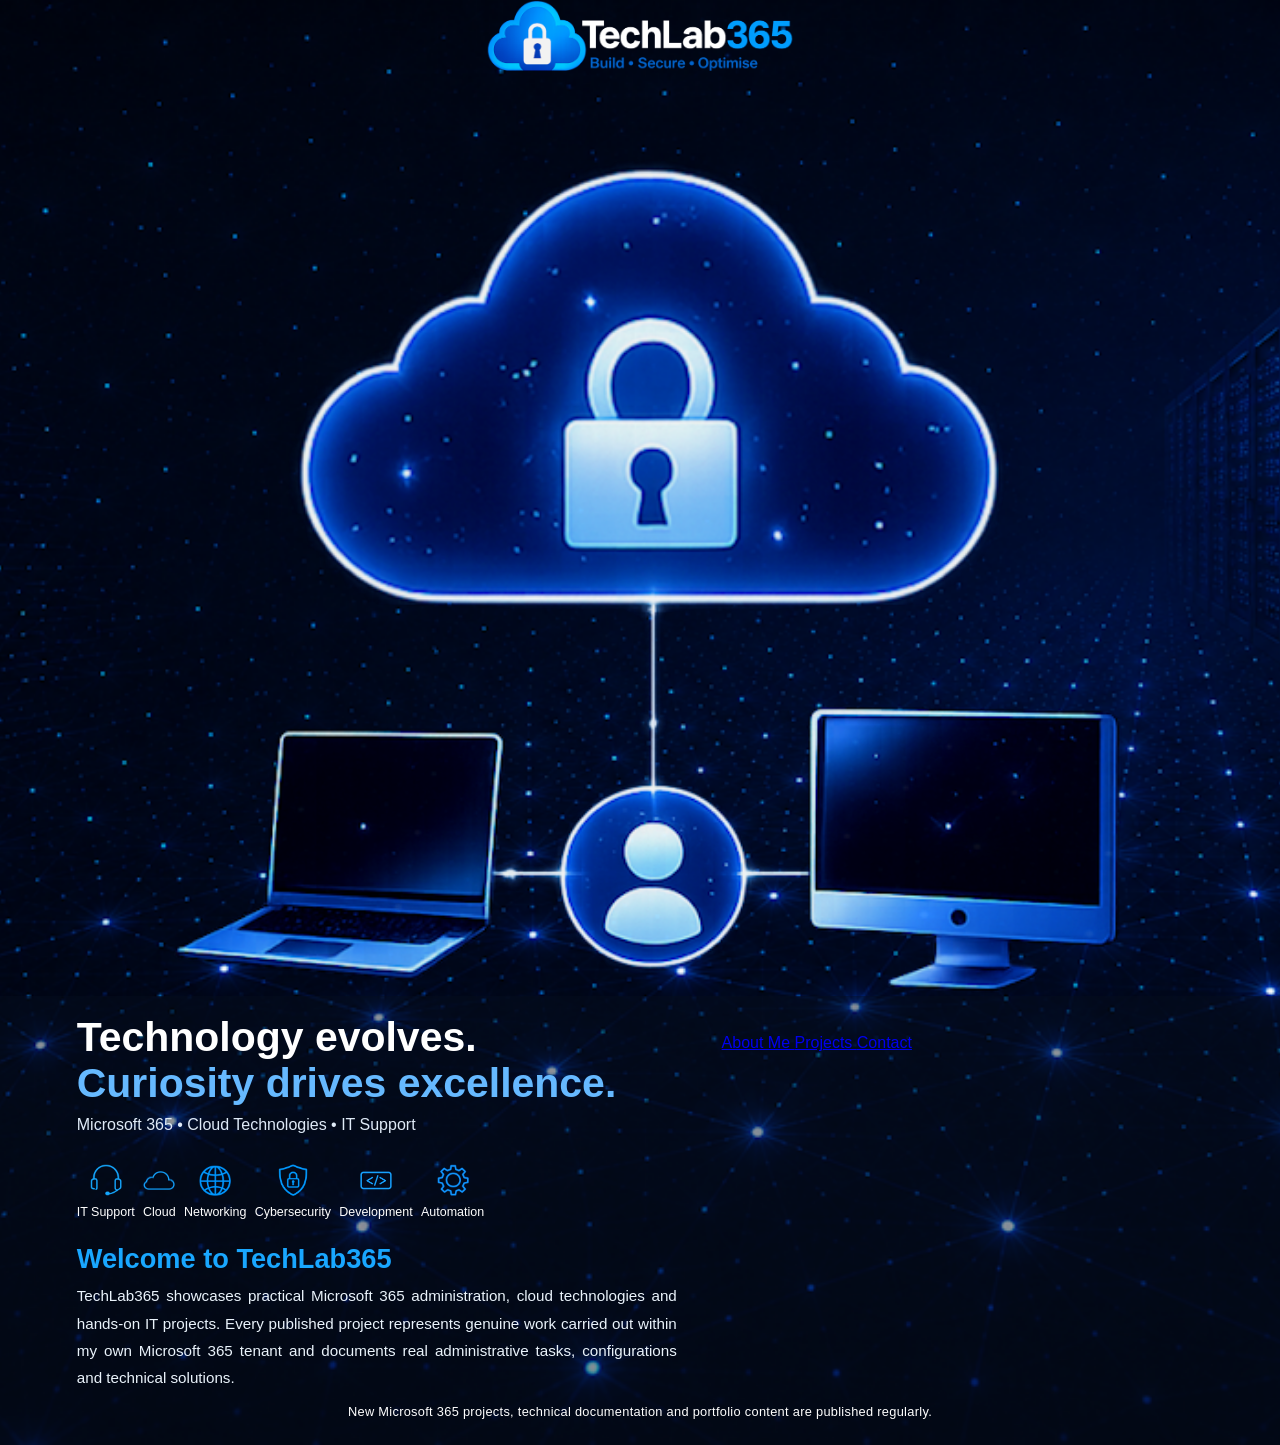
<file: index - Copy.html>
<!doctype html>
<html lang="en-GB">
  <head>
    <meta charset="UTF-8" />
    <meta name="viewport" content="width=device-width, initial-scale=1.0" />

    <title>TechLab365 | IT Support • Cloud • Automation</title>

    <meta
      name="description"
      content="Professional IT portfolio showcasing Microsoft 365, Intune, Entra ID, Windows and Cloud technologies."
    />

    <link rel="stylesheet" href="assets/css/style.css" />
  </head>

  <body>
    <img
      src="assets/img/logo/TechLab365-Light.png"
      alt="TechLab365 Logo"
      class="home-logo"
    />

    <img
      src="assets/img/graphics/cloud-network.png"
      alt=""
      class="hero-network"
    />

    <main class="landing-page">
      <div class="hero-content">
        <h1>
          Technology evolves.<br />
          <span>Curiosity drives excellence.</span>
        </h1>

        <p class="hero-specialisation">
          Microsoft 365 • Cloud Technologies • IT Support
        </p>

        <div class="hero-icons">
          <div class="hero-icon">
            <img src="assets/img/icons/it-support-icon.png" alt="" />
            <span>IT Support</span>
          </div>

          <div class="hero-icon">
            <img src="assets/img/icons/cloud-icon.png" alt="" />
            <span>Cloud</span>
          </div>

          <div class="hero-icon">
            <img src="assets/img/icons/networking-icon.png" alt="" />
            <span>Networking</span>
          </div>

          <div class="hero-icon">
            <img src="assets/img/icons/cybersecurity-icon.png" alt="" />
            <span>Cybersecurity</span>
          </div>

          <div class="hero-icon">
            <img src="assets/img/icons/development-icon.png" alt="" />
            <span>Development</span>
          </div>

          <div class="hero-icon">
            <img src="assets/img/icons/automation-icon.png" alt="" />
            <span>Automation</span>
          </div>
        </div>

        <h2>Welcome to TechLab365</h2>

        <p class="hero-introduction">
          TechLab365 showcases practical Microsoft 365 administration, cloud technologies and hands-on IT projects. Every
          published project represents genuine work carried out within my own
          Microsoft 365 tenant and documents real administrative tasks,
          configurations and technical solutions.
        </p>
      </div>

     <div class="buttons">

    <a href="about.html">
        About Me
    </a>

    <a href="projects.html">
        Projects
    </a>

    <a href="contact.html">
        Contact
    </a>

</div>

      <p class="work-progress">

    New Microsoft 365 projects, technical documentation and portfolio content are published regularly.

</p>
    </main>
  </body>
</html>
</file>
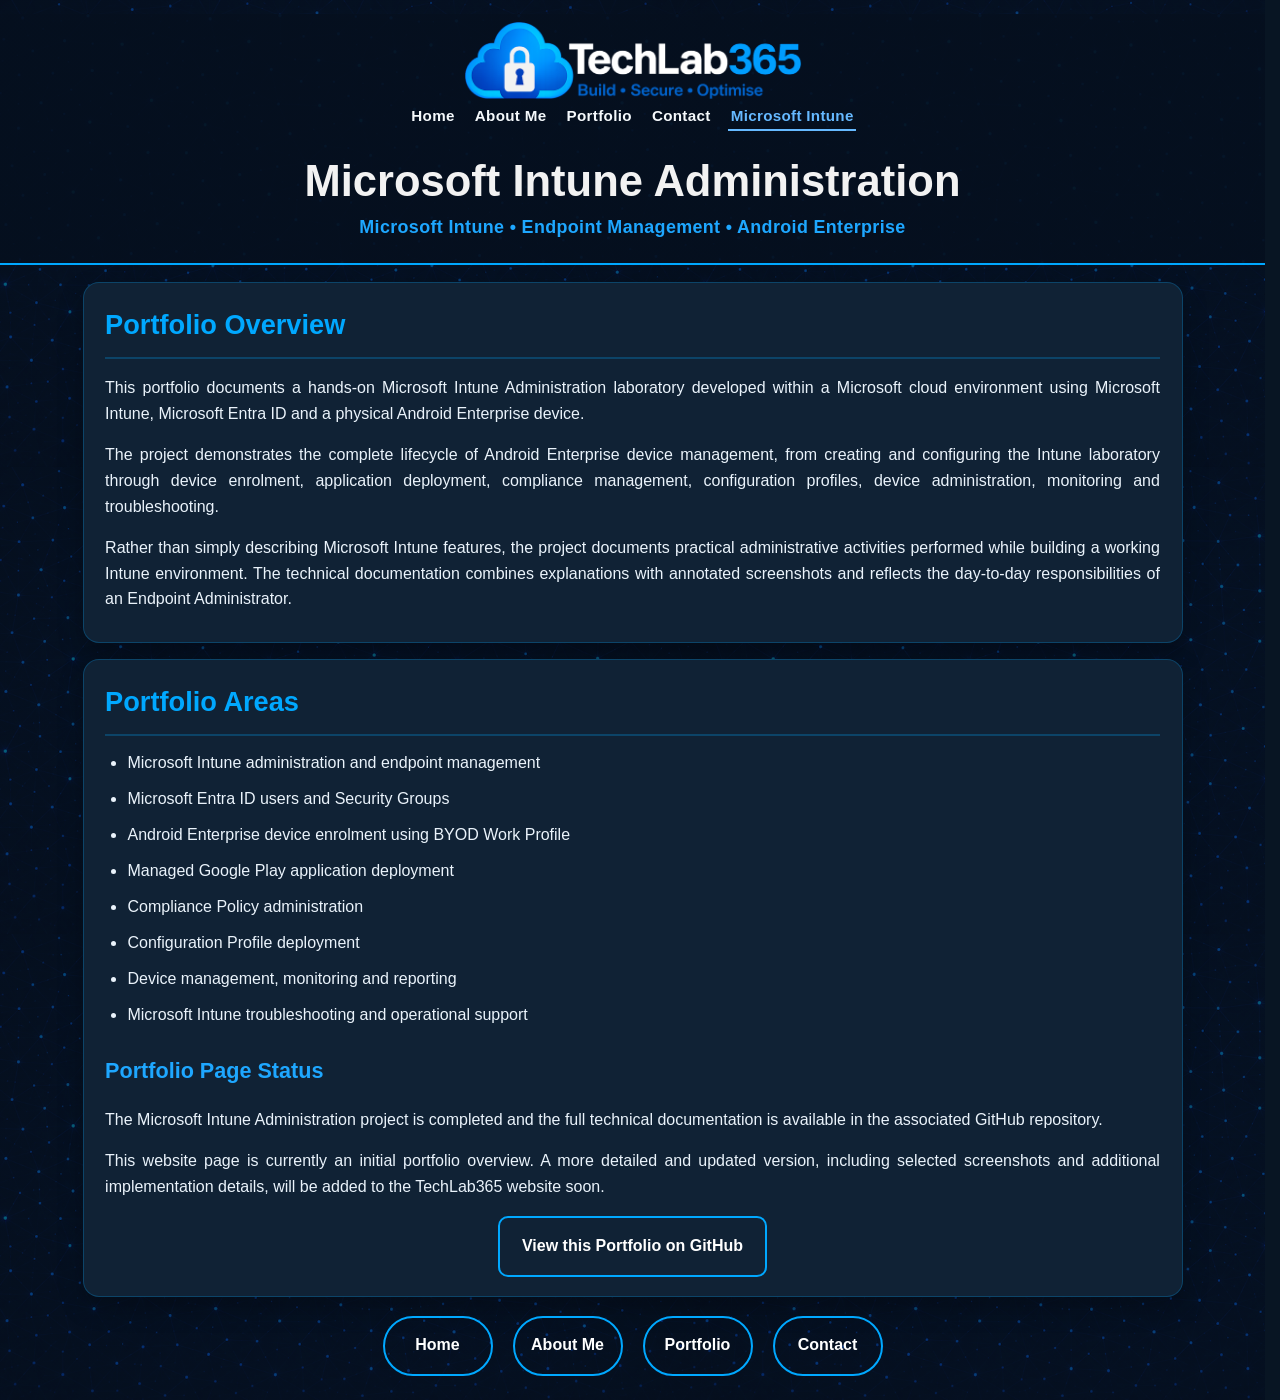
<file: intune.html>
<!doctype html>
<html lang="en-GB">
  <head>
    <meta charset="UTF-8" />
    <meta name="viewport" content="width=device-width, initial-scale=1.0" />

    <title>Microsoft Intune Administration | TechLab365</title>

    <meta
      name="description"
      content="Microsoft Intune Administration portfolio — TechLab365."
    />

    <link rel="stylesheet" href="assets/css/intune.css" />
  </head>

  <body>
    <header class="page-hero">
      <div class="site-header">
        <a href="index.html" class="logo-link">
          <img
            src="assets/img/logo/TechLab365-Light.png"
            alt="TechLab365 Logo"
            class="site-logo"
          />
        </a>

        <nav class="site-nav" aria-label="Primary">
          <ul class="nav-links">
            <li><a href="index.html">Home</a></li>
            <li><a href="about.html">About Me</a></li>
            <li><a href="portfolio.html">Portfolio</a></li>
            <li><a href="contact.html">Contact</a></li>

            <!--
              DESKTOP:
              Microsoft Intune is the fifth menu item.

              MOBILE:
              The fifth item is hidden and the same link is displayed
              in .portfolio-mobile-current as the centred third row.
            -->
            <li>
              <a href="intune.html">Microsoft Intune</a>
            </li>
          </ul>

          <!-- MOBILE ONLY: centred third row -->
          <div class="portfolio-mobile-current">
            <a href="intune.html">Microsoft Intune</a>
          </div>
        </nav>
      </div>

      <h1>Microsoft Intune Administration</h1>

      <p class="hero-tagline">
        Microsoft Intune • Endpoint Management • Android Enterprise
      </p>
    </header>

    <main class="page-container">
      <section class="card">
        <h2>Portfolio Overview</h2>

        <p>
          This portfolio documents a hands-on Microsoft Intune Administration
          laboratory developed within a Microsoft cloud environment using
          Microsoft Intune, Microsoft Entra ID and a physical Android Enterprise
          device.
        </p>

        <p>
          The project demonstrates the complete lifecycle of Android Enterprise
          device management, from creating and configuring the Intune laboratory
          through device enrolment, application deployment, compliance
          management, configuration profiles, device administration, monitoring
          and troubleshooting.
        </p>

        <p>
          Rather than simply describing Microsoft Intune features, the project
          documents practical administrative activities performed while building
          a working Intune environment. The technical documentation combines
          explanations with annotated screenshots and reflects the day-to-day
          responsibilities of an Endpoint Administrator.
        </p>
      </section>

      <section class="card">
        <h2>Portfolio Areas</h2>

        <ul>
          <li>Microsoft Intune administration and endpoint management</li>
          <li>Microsoft Entra ID users and Security Groups</li>
          <li>Android Enterprise device enrolment using BYOD Work Profile</li>
          <li>Managed Google Play application deployment</li>
          <li>Compliance Policy administration</li>
          <li>Configuration Profile deployment</li>
          <li>Device management, monitoring and reporting</li>
          <li>Microsoft Intune troubleshooting and operational support</li>
        </ul>

        <h3>Portfolio Page Status</h3>

        <p>
          The Microsoft Intune Administration project is completed and the
          full technical documentation is available in the associated GitHub
          repository.
        </p>

        <p>
          This website page is currently an initial portfolio overview. A more
          detailed and updated version, including selected screenshots and
          additional implementation details, will be added to the TechLab365
          website soon.
        </p>

        <div class="action-buttons">
          <a
            href="https://github.com/antonio-gabriele-rizzo/TechLab365-Microsoft-Intune-Administration-Portfolio"
          >
            View this Portfolio on GitHub
          </a>
        </div>
      </section>

      <div class="page-buttons">
        <a href="index.html">Home</a>
        <a href="about.html">About Me</a>
        <a href="portfolio.html">Portfolio</a>
        <a href="contact.html">Contact</a>
      </div>
    </main>

    <script>
      function setActiveNavigation() {
        const currentPage =
          window.location.pathname.split("/").pop() || "index.html";

        /*
         * Remove every previous active state.
         * This prevents a stale/double selection when Android
         * restores a page through Back/Forward navigation.
         */
        document
          .querySelectorAll(".nav-links a, .portfolio-mobile-current a")
          .forEach(function (link) {
            link.classList.remove("active");
            link.removeAttribute("aria-current");
          });

        /*
         * Activate the matching desktop navigation item.
         */
        document
          .querySelectorAll(".nav-links a")
          .forEach(function (link) {
            if (link.getAttribute("href") === currentPage) {
              link.classList.add("active");
              link.setAttribute("aria-current", "page");
            }
          });

        /*
         * Activate the separate centred mobile portfolio link.
         */
        const mobilePortfolio = document.querySelector(
          ".portfolio-mobile-current a"
        );

        if (
          mobilePortfolio &&
          mobilePortfolio.getAttribute("href") === currentPage
        ) {
          mobilePortfolio.classList.add("active");
          mobilePortfolio.setAttribute("aria-current", "page");
        }
      }

      document.addEventListener("DOMContentLoaded", setActiveNavigation);

      /* Android/mobile Back and Forward navigation */
      window.addEventListener("pageshow", setActiveNavigation);

      /* Recalculate when the page becomes visible again */
      document.addEventListener("visibilitychange", function () {
        if (document.visibilityState === "visible") {
          setActiveNavigation();
        }
      });

      window.addEventListener("popstate", setActiveNavigation);

      /* Clear stale active states before leaving the page */
      window.addEventListener("pagehide", function () {
        document
          .querySelectorAll(".nav-links a, .portfolio-mobile-current a")
          .forEach(function (link) {
            link.classList.remove("active");
            link.removeAttribute("aria-current");
          });
      });
    </script>
  </body>
</html>
</file>
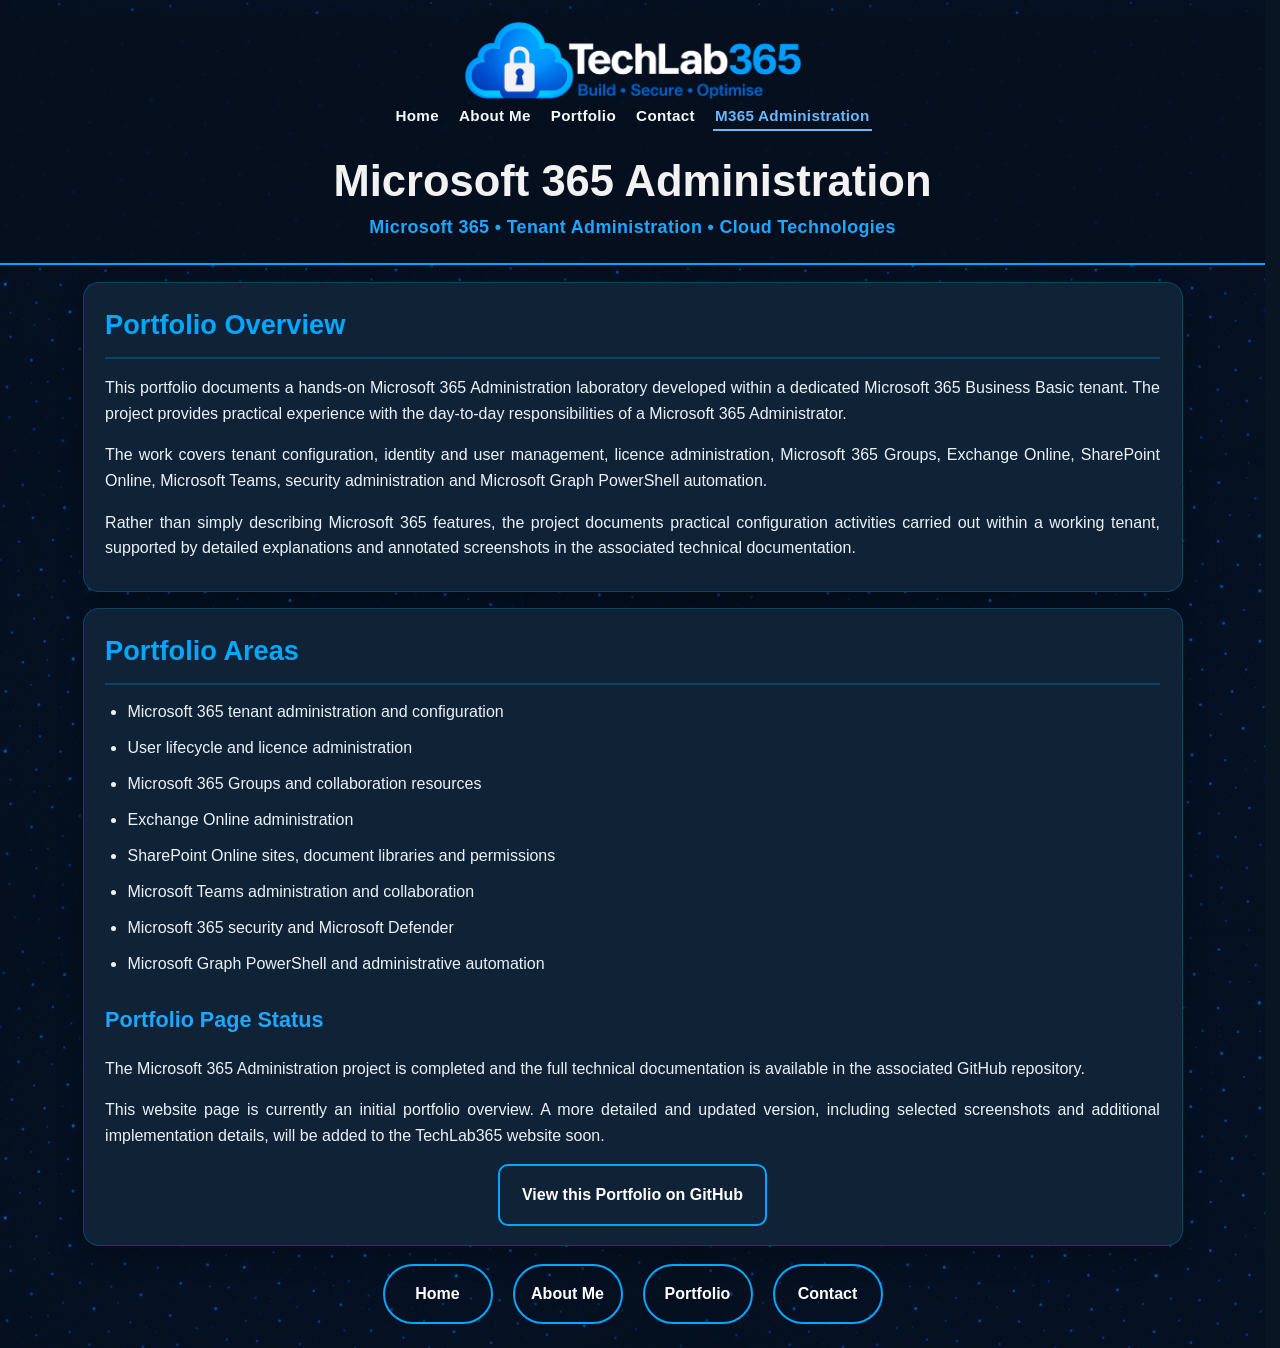
<file: m365-admin.html>
<!doctype html>
<html lang="en-GB">
  <head>
    <meta charset="UTF-8" />
    <meta name="viewport" content="width=device-width, initial-scale=1.0" />

    <title>Microsoft 365 Administration | TechLab365</title>

    <meta
      name="description"
      content="Microsoft 365 Administration portfolio — TechLab365."
    />

    <link rel="stylesheet" href="assets/css/m365-admin.css" />
  </head>

  <body>
    <header class="page-hero">
      <div class="site-header">
        <a href="index.html" class="logo-link">
          <img
            src="assets/img/logo/TechLab365-Light.png"
            alt="TechLab365 Logo"
            class="site-logo"
          />
        </a>

        <nav class="site-nav" aria-label="Primary">
          <ul class="nav-links">
            <li><a href="index.html">Home</a></li>
            <li><a href="about.html">About Me</a></li>
            <li><a href="portfolio.html">Portfolio</a></li>
            <li><a href="contact.html">Contact</a></li>
            <li>
              <a href="m365-admin.html">M365 Administration</a>
            </li>
          </ul>

          <div class="portfolio-mobile-current">
            <a href="m365-admin.html">M365 Administration</a>
          </div>
        </nav>
      </div>

      <h1>Microsoft 365 Administration</h1>

      <p class="hero-tagline">
        Microsoft 365 • Tenant Administration • Cloud Technologies
      </p>
    </header>

    <main class="page-container">
      <section class="card">
        <h2>Portfolio Overview</h2>

        <p>
          This portfolio documents a hands-on Microsoft 365 Administration
          laboratory developed within a dedicated Microsoft 365 Business Basic
          tenant. The project provides practical experience with the day-to-day
          responsibilities of a Microsoft 365 Administrator.
        </p>

        <p>
          The work covers tenant configuration, identity and user management,
          licence administration, Microsoft 365 Groups, Exchange Online,
          SharePoint Online, Microsoft Teams, security administration and
          Microsoft Graph PowerShell automation.
        </p>

        <p>
          Rather than simply describing Microsoft 365 features, the project
          documents practical configuration activities carried out within a
          working tenant, supported by detailed explanations and annotated
          screenshots in the associated technical documentation.
        </p>
      </section>

      <section class="card">
        <h2>Portfolio Areas</h2>

        <ul>
          <li>Microsoft 365 tenant administration and configuration</li>
          <li>User lifecycle and licence administration</li>
          <li>Microsoft 365 Groups and collaboration resources</li>
          <li>Exchange Online administration</li>
          <li>SharePoint Online sites, document libraries and permissions</li>
          <li>Microsoft Teams administration and collaboration</li>
          <li>Microsoft 365 security and Microsoft Defender</li>
          <li>Microsoft Graph PowerShell and administrative automation</li>
        </ul>

        <h3>Portfolio Page Status</h3>

        <p>
          The Microsoft 365 Administration project is completed and the full
          technical documentation is available in the associated GitHub
          repository.
        </p>

        <p>
          This website page is currently an initial portfolio overview. A more
          detailed and updated version, including selected screenshots and
          additional implementation details, will be added to the TechLab365
          website soon.
        </p>

        <div class="action-buttons">
          <a
            href="https://github.com/antonio-gabriele-rizzo/TechLab365-Microsoft-365-Administration-Portfolio"
          >
            View this Portfolio on GitHub
          </a>
        </div>
      </section>

      <div class="page-buttons">
        <a href="index.html">Home</a>
        <a href="about.html">About Me</a>
        <a href="portfolio.html">Portfolio</a>
        <a href="contact.html">Contact</a>
      </div>
    </main>

    <script>
      function setActiveNavigation() {
        const currentPage =
          window.location.pathname.split("/").pop() || "index.html";

        /* Remove every previous active state */
        document
          .querySelectorAll(".nav-links a, .portfolio-mobile-current a")
          .forEach(function (link) {
            link.classList.remove("active");
            link.removeAttribute("aria-current");
          });

        /* Activate only the matching normal navigation item */
        document.querySelectorAll(".nav-links a").forEach(function (link) {
          if (link.getAttribute("href") === currentPage) {
            link.classList.add("active");
            link.setAttribute("aria-current", "page");
          }
        });

        /* Activate the separate mobile portfolio item */
        const mobilePortfolio = document.querySelector(
          ".portfolio-mobile-current a",
        );

        if (
          mobilePortfolio &&
          mobilePortfolio.getAttribute("href") === currentPage
        ) {
          mobilePortfolio.classList.add("active");
          mobilePortfolio.setAttribute("aria-current", "page");
        }
      }

      /* Normal page loading */
      document.addEventListener("DOMContentLoaded", function () {
        setActiveNavigation();
      });

      /* Browser Back / Forward, including Android navigation */
      window.addEventListener("pageshow", function () {
        setActiveNavigation();
      });

      /* Recalculate when the page becomes visible again */
      document.addEventListener("visibilitychange", function () {
        if (document.visibilityState === "visible") {
          setActiveNavigation();
        }
      });

      /* Android/browser history navigation */
      window.addEventListener("popstate", function () {
        setActiveNavigation();
      });

      /*
       * Clear stale active states before leaving the page.
       * This prevents a page restored from browser history
       * from retaining an old highlighted menu item.
       */
      window.addEventListener("pagehide", function () {
        document
          .querySelectorAll(".nav-links a, .portfolio-mobile-current a")
          .forEach(function (link) {
            link.classList.remove("active");
            link.removeAttribute("aria-current");
          });
      });
    </script>
  </body>
</html>
</file>
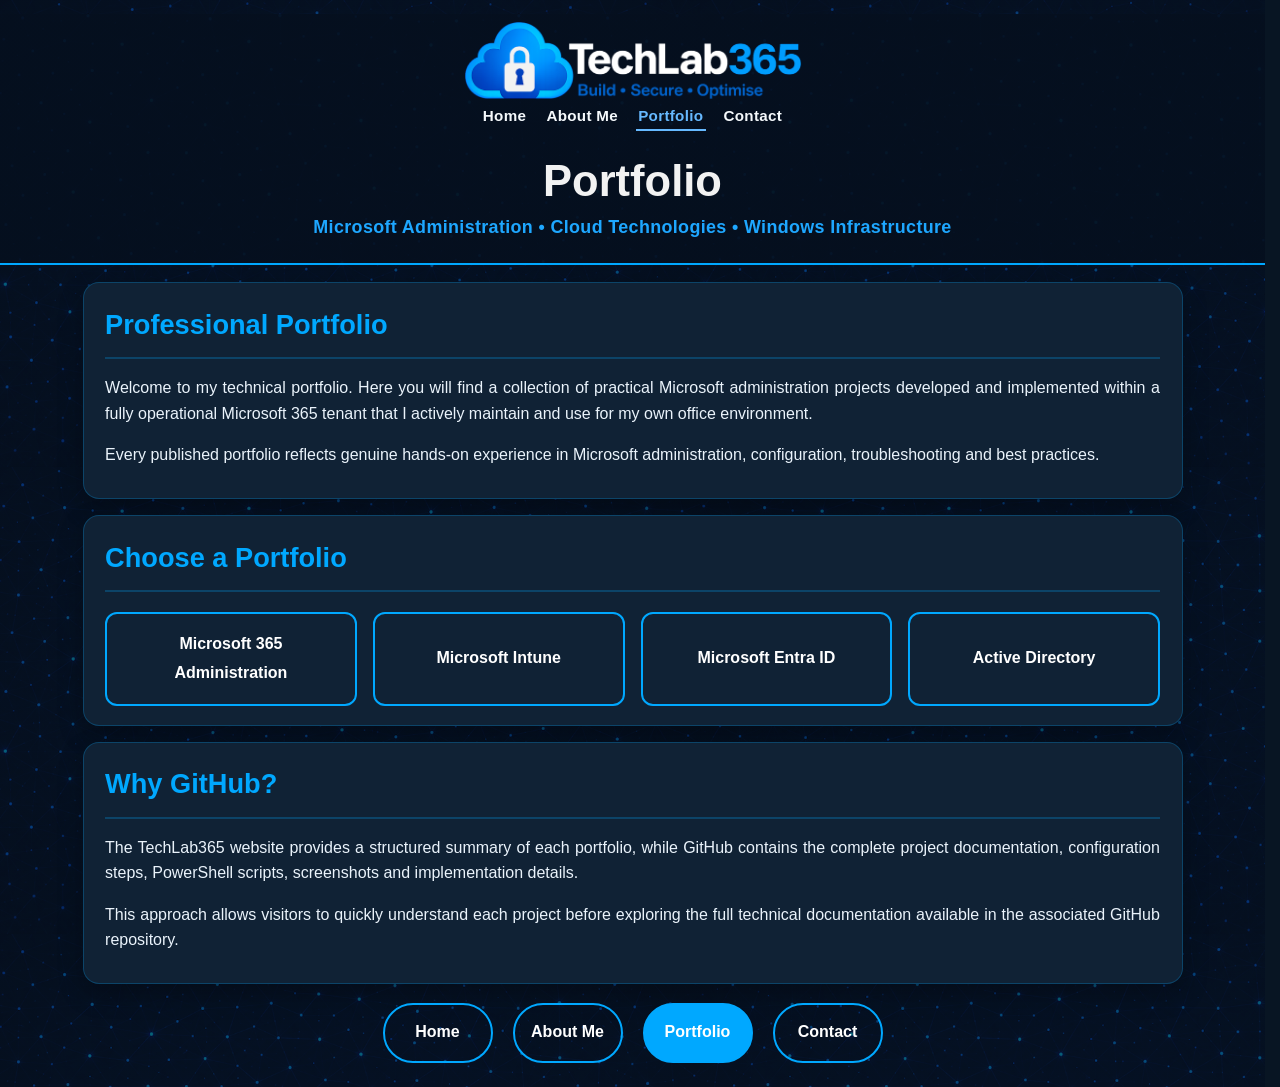
<file: portfolio.html>
<!doctype html>
<html lang="en-GB">
<head>
  <meta charset="UTF-8" />
  <meta name="viewport" content="width=device-width, initial-scale=1.0" />

  <title>Portfolio | TechLab365</title>

  <meta
    name="description"
    content="Professional Microsoft 365, Intune, Entra ID and Active Directory portfolio."
  />

  <link rel="stylesheet" href="assets/css/portfolio.css" />
</head>

<body>

<header class="page-hero">

  <div class="site-header">

    <a href="index.html" class="logo-link">
      <img
        src="assets/img/logo/TechLab365-Light.png"
        alt="TechLab365 Logo"
        class="site-logo"
      />
    </a>

    <nav class="site-nav" aria-label="Primary">

      <button
        class="nav-toggle"
        type="button"
        aria-expanded="false"
        aria-label="Toggle navigation">

        <span></span>
        <span></span>
        <span></span>

      </button>

      <ul class="nav-links">
        <li><a href="index.html">Home</a></li>
        <li><a href="about.html">About Me</a></li>
        <li><a href="portfolio.html" class="active">Portfolio</a></li>
        <li><a href="contact.html">Contact</a></li>
      </ul>

    </nav>

  </div>

  <h1>Portfolio</h1>

  <p class="hero-tagline">
    Microsoft Administration • Cloud Technologies • Windows Infrastructure
  </p>

</header>

<main class="page-container">

 <section class="card">

  <h2>Professional Portfolio</h2>

 <p>
  Welcome to my technical portfolio. Here you will find a collection
  of practical Microsoft administration projects developed and
  implemented within a fully operational Microsoft 365 tenant that
  I actively maintain and use for my own office environment.
</p>

  <p>
    Every published portfolio reflects genuine hands-on experience in
    Microsoft administration, configuration, troubleshooting and best
    practices.
  </p>

</section>

  <section class="card">

    <h2>Choose a Portfolio</h2>

    <div class="portfolio-buttons">

      <a href="m365-admin.html">
        Microsoft 365 Administration
      </a>

      <a href="intune.html">
        Microsoft Intune
      </a>

      <a href="entra-id.html">
        Microsoft Entra ID
      </a>

      <a href="active-directory.html">
        Active Directory
      </a>

    </div>

  </section>

  <section class="card">

  <h2>Why GitHub?</h2>

  <p>
    The TechLab365 website provides a structured summary of each
    portfolio, while GitHub contains the complete project
    documentation, configuration steps, PowerShell scripts,
    screenshots and implementation details.
  </p>

  <p>
    This approach allows visitors to quickly understand each project
    before exploring the full technical documentation available in
    the associated GitHub repository.
  </p>

</section>

  </section>

  <div class="page-buttons">

    <a href="index.html">Home</a>

    <a href="about.html">About Me</a>

    <a href="portfolio.html" class="active">Portfolio</a>

    <a href="contact.html">Contact</a>

  </div>

</main>

<script>
document.addEventListener("DOMContentLoaded", function () {

  document.querySelectorAll(".site-nav").forEach(function (nav) {

    const toggle = nav.querySelector(".nav-toggle");

    if (!toggle) return;

    toggle.addEventListener("click", function () {

      const expanded = nav.classList.toggle("nav-open");

      toggle.setAttribute(
        "aria-expanded",
        expanded ? "true" : "false"
      );

    });

    nav.querySelectorAll(".nav-links a").forEach(function (link) {

      link.addEventListener("click", function () {

        nav.classList.remove("nav-open");

        toggle.setAttribute("aria-expanded", "false");

      });

    });

  });

});
</script>

</body>
</html>
</file>
<file: assets/css/style.css>
/*
==========================================================
TechLab365 Website
Temporary Landing Page

Author: Antonio Gabriele Rizzo

Version: 0.1.0
==========================================================
*/

/* ===========================
   Shared Header + Navigation
=========================== */

.site-header {
  position: relative;
  width: min(100%, 1100px);
  margin: 1.25rem auto 0;
  display: flex;
  flex-direction: column;
  align-items: center;
  gap: clamp(0.45rem, 0.8vw, 0.75rem);
  z-index: 120;
}

.logo-link {
  display: inline-block;
  text-decoration: none;
}

.home-logo {
  position: static;
  display: block;
  width: clamp(280px, 24vw, 480px);
  max-width: 100%;
  height: auto;
  margin: 0 auto;
}

.site-nav {
  width: 100%;
}

.nav-toggle {
  display: none;
  border: 0;
  background: transparent;
  cursor: pointer;
  width: 46px;
  height: 46px;
  align-items: center;
  justify-content: center;
  flex-direction: column;
  gap: 5px;
  padding: 0;
}

.nav-toggle span {
  display: block;
  width: 24px;
  height: 2px;
  background: #ffffff;
}

.nav-toggle::-webkit-details-marker {
  display: none;
}

.nav-links {
  display: flex;
  justify-content: center;
  align-items: center;
  flex-wrap: wrap;
  gap: clamp(0.8rem, 1.2vw, 1.35rem);
  list-style: none;
  padding: 0.35rem 0;
  margin: 0;
}

.nav-links a {
  color: #f5f9fc;
  text-decoration: none;
  font-size: clamp(0.95rem, 1vw, 1rem);
  font-weight: 700;
  letter-spacing: 0.02em;
  padding: 0.3rem 0.15rem;
  border-bottom: 2px solid transparent;
  transition:
    color 0.2s ease,
    border-color 0.2s ease;
}

.nav-links a:hover,
.nav-links a.active {
  color: #66b9ff;
  border-color: #66b9ff;
}

.home-logo img {
  width: 100%;
  height: auto;
  display: block;
}

* {
  margin: 0;
  padding: 0;
  box-sizing: border-box;
}

html,
body {
  width: 100%;

  min-height: 100%;

  overflow-x: hidden;

  font-family: Calibri, "Segoe UI", Arial, sans-serif;
}

body {
  min-height: 100vh;
  display: flex;
  flex-direction: column;
  background-image: url("../img/backgrounds/techlab365background-V2.png");
  background-size: cover;
  background-position: top center;
  background-repeat: no-repeat;
  background-color: #061224;
}

.landing-page {
  position: relative;
  width: min(100%, 1600px);
  min-height: 100vh;
  flex: 1 0 auto;
  min-height: 0;
  margin: 0 auto;
  display: grid;
  grid-template-columns: minmax(0, 1fr) minmax(auto, 520px);
  grid-template-rows: minmax(0, 1fr) auto;
  column-gap: clamp(2rem, 3.5vw, 4rem);
  align-items: start;
  background: rgba(5, 15, 30, 0.45);
  padding: clamp(2rem, 3vw, 4rem) clamp(1rem, 3vw, 3rem)
    clamp(0.5rem, 1vw, 0.75rem);
}

.overlay {
  width: 100%;

  height: 100%;

  position: relative;
}

h1 {
  font-size: 4rem;

  margin-bottom: 20px;
}

h2 {
  font-size: 2.2rem;

  font-weight: 300;

  margin-bottom: 35px;

  line-height: 1.3;
}

.tagline {
  font-size: 1.4rem;

  font-weight: bold;

  color: #00a8ff;

  margin-bottom: 15px;
}

.subtitle {
  font-size: 1.2rem;

  color: #d9e7f5;

  margin-bottom: 50px;
}

.work-progress {
  position: relative;
  grid-column: 1 / -1;
  justify-self: center;
  white-space: nowrap;
  color: #ffffff;
  font-size: clamp(0.8rem, 0.95vw, 0.95rem);
  text-align: center;
  letter-spacing: 0.3px;
  background: transparent;
  padding: 0;
  border-radius: 0;
  margin: clamp(0.25rem, 0.7vw, 0.5rem) auto 0;
  top: -14px;
}

.hero-illustration {
  position: relative;
  grid-column: 2;
  grid-row: 1;
  align-self: start;
  justify-self: end;
  width: min(35vw, 520px);
  max-width: 100%;
  margin-top: clamp(-5rem, -2.4vw, -1rem);
  z-index: 2;
  pointer-events: none;
}

.hero-network {
  display: block;
  width: 100%;
  height: auto;
  opacity: 0.95;
}

/* =====================================
   Homepage Hero Content
===================================== */

.hero-content {
  position: relative;
  grid-column: 1;
  grid-row: 1;
  width: min(100%, 760px);
  max-width: 100%;
  margin-top: clamp(-2rem, -1.5vw, -1rem);
  padding-left: clamp(0.25rem, 3vw, 3rem);
  z-index: 5;
}

.hero-content h1 {
  font-size: clamp(2.3rem, 3.2vw, 2.85rem);
  line-height: 1.12;
  font-weight: 700;
  color: #ffffff;
  margin-bottom: clamp(0.4rem, 0.7vw, 0.65rem);
}

.hero-content h1 span {
  color: #66b9ff;
  white-space: nowrap;
}

.hero-specialisation {
  font-size: clamp(1rem, 1.1vw, 1.15rem);
  font-weight: 500;
  color: #dfeaf7;
  margin-bottom: clamp(1.8rem, 2.4vw, 2.4rem);
}

.hero-icons {
  display: grid;
  grid-template-columns: repeat(6, minmax(0, max-content));
  justify-content: start;
  align-items: start;
  gap: clamp(0.35rem, 0.65vw, 0.55rem);
  margin-bottom: clamp(1rem, 1.5vw, 1.4rem);
}

.hero-icon {
  display: flex;
  flex-direction: column;
  align-items: center;
  justify-content: flex-start;
  width: auto;
  min-width: 0;
  text-align: center;
}

.hero-icon img {
  width: clamp(2rem, 2.4vw, 2.4rem);
  height: auto;
  aspect-ratio: 1 / 1;
  object-fit: contain;
  display: block;
  margin: 0 auto;
}

.hero-icon span {
  display: flex;
  align-items: center;
  justify-content: center;
  min-height: 1.2rem;
  margin-top: 6px;
  font-size: clamp(0.78rem, 0.95vw, 0.9rem);
  line-height: 1.2;
  color: #ffffff;
}

.hero-content h2 {
  font-size: clamp(1.7rem, 2vw, 2rem);
  margin-top: clamp(1rem, 1.5vw, 1.4rem);
  margin-bottom: 6px;
  color: #19a7ff;
  font-weight: 700;
}

.hero-introduction {
  width: min(100%, 750px);
  font-size: clamp(0.95rem, 1vw, 1rem);
  line-height: 1.8;
  text-align: justify;
  color: #eaf3fb;
  margin-bottom: 18px;
}

/* =====================================
   Certification Highlights
===================================== */

.certification-highlights {
  display: flex;
  align-items: center;
  justify-content: flex-start;
  gap: clamp(1.5rem, 2.5vw, 2.5rem);
  margin-top: 1rem;
  margin-bottom: 0.5rem;
}

.certification-highlight {
  display: flex;
  align-items: center;
  gap: 0.65rem;
  color: #ffffff;
  font-size: clamp(0.8rem, 0.9vw, 0.9rem);
  font-weight: 600;
}

.certification-highlight img {
  width: 58px;
  height: 58px;
  object-fit: contain;
  display: block;
}

/* ==========================================================
   MOBILE
========================================================== */

@media screen and (max-width: 768px) {
  body {
    background-size: cover;
    background-position: center top;
  }

  .site-header {
    gap: 0.7rem;
  }

  .home-logo {
    width: clamp(235px, 29vw, 340px);
    max-width: 100%;
    height: auto;
    margin: 0 auto;
  }

  .nav-links {
    display: grid;
    grid-template-columns: 1fr 1fr;
    gap: 0.45rem 2rem;
    width: min(94vw, 520px);
    margin: 0 auto 0.4rem;
    padding: 0.15rem 0;
    list-style: none;
  }

  .nav-links li {
    width: 100%;
    text-align: center;
  }

  .nav-links a {
    display: inline-block;
    font-size: 1rem;
    padding: 0.25rem 0.15rem;
  }

  /*
     Mobile navigation:
     prevent persistent touch-hover styling on mobile.
     The active page is controlled by the JavaScript in index.html.
  */
  .nav-links a:hover {
    color: #f5f9fc;
    border-color: transparent;
  }

  .nav-links a.active {
    color: #66b9ff;
    border-color: #66b9ff;
  }

  .hero-illustration {
    display: none;
  }

  .landing-page {
    display: block;
    min-height: auto;
    padding: 0.9rem 1.25rem 1.8rem;
  }

  .hero-content {
    position: static;
    width: 100%;
    max-width: 100%;
    text-align: center;
    padding-left: 0;
    margin-top: 0.6rem;
  }

  .hero-content h1 {
    font-size: 2.3rem;
    line-height: 1.15;
    margin-bottom: 25px;
  }

  .hero-content h1 span {
    white-space: normal;
  }

  .hero-specialisation {
    font-size: 1.2rem;
    line-height: 1.6;
    margin-bottom: 28px;
  }

  .hero-icons {
    display: grid;
    grid-template-columns: repeat(2, 1fr);
    gap: 22px;
    justify-items: center;
    margin-bottom: 28px;
  }

  .hero-icon {
    width: auto;
  }

  .hero-icon img {
    width: 42px;
    height: 42px;
  }

  .hero-icon span {
    font-size: 0.9rem;
  }

  .hero-content h2 {
    font-size: 2rem;
    margin-top: 12px;
    margin-bottom: 12px;
  }

  .hero-introduction {
    width: 100%;
    font-size: 1rem;
    line-height: 1.9;
    text-align: justify;
    text-justify: inter-word;
    hyphens: auto;
  }

  .certification-highlights {
    display: flex;
    flex-direction: column;
    align-items: center;
    justify-content: center;
    gap: 1.2rem;
    width: 100%;
    margin-top: 1.2rem;
    margin-bottom: 1rem;
  }

  .certification-highlight {
    width: 100%;
    max-width: 320px;
    display: flex;
    align-items: center;
    justify-content: center;
    gap: 0.75rem;
    font-size: 1rem;
    text-align: left;
  }

  .certification-highlight img {
    width: 58px;
    height: 58px;
    flex: 0 0 58px;
  }

  .certification-highlight span {
    flex: 1;
    min-width: 0;
    white-space: normal;
    overflow-wrap: break-word;
  }

  .buttons {
    position: static;
    transform: none;
    display: flex;
    flex-direction: column;
    gap: 18px;
    width: 100%;
    margin: 40px 0;
  }

  .buttons a {
    width: 100%;
    max-width: 320px;
    margin: 0 auto;
  }

  .work-progress {
    position: static;
    transform: none;
    width: 100%;
    max-width: 360px;
    margin: 25px auto 0;
    white-space: normal;
    text-align: justify;
    text-justify: inter-word;
    hyphens: auto;
    line-height: 1.6;
  }
}

/* ==========================================================
   TABLET / LAPTOP / 2K / 4K DESKTOP SCALING
   Preserve the same composition across desktop environments
   ========================================================== */

@media screen and (max-width: 1200px) {
  .site-header {
    width: min(100%, 960px);
  }

  .home-logo {
    width: clamp(240px, 19vw, 360px);
  }

  .hero-content {
    width: min(100%, 640px);
    padding-left: 0;
    margin-top: clamp(1.2rem, 2.2vw, 2rem);
  }

  .hero-content h1 {
    font-size: clamp(2rem, 2.8vw, 2.45rem);
  }

  .hero-specialisation {
    font-size: clamp(0.95rem, 1vw, 1.05rem);
  }

  .hero-icons {
    gap: clamp(0.9rem, 1.4vw, 1.2rem);
  }

  .hero-icon img {
    width: clamp(2rem, 2.4vw, 2.4rem);
  }

  .hero-illustration {
    width: min(40vw, 560px);
  }

  .hero-introduction {
    width: min(100%, 640px);
  }
}

@media screen and (min-width: 1601px) {
  .landing-page {
    padding-top: clamp(2rem, 2.8vw, 3rem);
  }

  .hero-content {
    margin-top: clamp(-2.5rem, -1.5vw, -1rem);
  }

  .hero-illustration {
    width: min(38vw, 760px);
  }
}
</file>
<file: assets/css/about.css>
/* /* ==========================================================
   TechLab365 - About Page 
   ========================================================== */

* {
  box-sizing: border-box;
}

html {
  scrollbar-gutter: stable;
}

html,
body {
  min-height: 100%;
  overflow-x: hidden;
}

body {
  margin: 0;
  font-family: Calibri, "Segoe UI", Arial, sans-serif;
  color: #eaf3fb;
  line-height: 1.8;
  background:
    linear-gradient(rgba(8, 21, 35, 0.6), rgba(8, 21, 35, 0.6)),
    url("../img/backgrounds/about-background.png");
  background-repeat: repeat;
  background-position: top left;
  background-size: 700px auto;
  background-color: #081523;
}

/* ==========================================================
   HEADER
   ========================================================== */

.site-header {
  position: relative;
  width: min(100%, 1100px);
  margin: -0.4rem auto 0;
  display: flex;
  flex-direction: column;
  align-items: center;
  gap: 0.05rem;
}

.logo-link {
  display: inline-block;
  text-decoration: none;
}

.site-logo {
  position: static;
  display: block;
  width: clamp(235px, 29vw, 340px);
  max-width: 100%;
  height: auto;
  margin: 0 auto;
  cursor: pointer;
}

/* ==========================================================
   NAVIGATION
   ========================================================== */

.site-nav {
  width: 100%;
}

.nav-toggle {
  display: none;
  border: 0;
  background: transparent;
  cursor: pointer;
  width: 46px;
  height: 46px;
  align-items: center;
  justify-content: center;
  flex-direction: column;
  gap: 5px;
  padding: 0;
}

.nav-toggle span {
  display: block;
  width: 24px;
  height: 2px;
  background: #ffffff;
}

.nav-toggle::-webkit-details-marker {
  display: none;
}

.nav-links {
  display: flex;
  justify-content: center;
  align-items: center;
  flex-wrap: wrap;
  gap: clamp(0.8rem, 1.2vw, 1.35rem);
  list-style: none;
  padding: 0.15rem 0;
  margin: 0;
}

.nav-links a {
  color: #f5f9fc;
  text-decoration: none;
  font-size: clamp(0.95rem, 1vw, 1rem);
  font-weight: 700;
  letter-spacing: 0.02em;
  padding: 0.3rem 0.15rem;
  border-bottom: 2px solid transparent;
  transition:
    color 0.2s ease,
    border-color 0.2s ease;
}

.nav-links a:hover,
.nav-links a.active {
  color: #66b9ff;
  border-color: #66b9ff;
}

/* ==========================================================
   HERO (Shared for Template + About)
   ========================================================== */

.page-hero {
  position: relative;
  margin-top: 0.9rem;
  padding: 0.8rem 1.25rem 1.2rem;
  text-align: center;
  background: linear-gradient(rgba(5, 15, 30, 0.88), rgba(5, 15, 30, 0.88));
  border-bottom: 2px solid #00a8ff;
}

.page-hero h1 {
  font-size: clamp(2.2rem, 3.4vw, 2.9rem);
  color: #f2f2f2;
  margin: 1.4rem 0 0.35rem;
  line-height: 1.15;
}

.hero-tagline {
  max-width: 1100px;
  margin: 0 auto;
  white-space: nowrap;
  text-align: center;
  color: #1ea7ff;
  font-size: clamp(1rem, 1.4vw, 1.2rem);
  font-weight: 600;
  letter-spacing: 0.02em;
}

/* ==========================================================
   PAGE CONTAINER
   ========================================================== */

.page-container {
  width: min(1100px, 92%);
  margin: 1.1rem auto 1.5rem;
}

/* ==========================================================
   CARDS (Shared)
   ========================================================== */

.card {
  background: #102235;
  border: 1px solid rgba(0, 168, 255, 0.25);
  border-radius: 16px;
  padding: 1.1rem 1.35rem 1.2rem;
  margin-bottom: 1rem;
  box-shadow: 0 10px 25px rgba(0, 0, 0, 0.25);
}

.card h2 {
  color: #00a8ff;
  font-size: 1.7rem;
  margin: 0 0 0.6rem;
  border-bottom: 2px solid rgba(0, 168, 255, 0.25);
  padding-bottom: 0.45rem;
}

.card h3 {
  color: #1ea7ff;
  font-size: 1.35rem;
  margin: 1.4rem 0 0.7rem;
  font-weight: 700;
}

.card p {
  text-align: justify;
  margin-bottom: 0.7rem;
  line-height: 1.6;
}

.card ul {
  margin: 0.8rem 0;
  padding-left: 1.4rem;
}

.card li {
  margin-bottom: 0.45rem;
}

/* ==========================================================
   ABOUT PAGE — ADDITIONAL COMPONENTS
   ========================================================== */

.welcome-container {
  display: flex;
  align-items: flex-start;
  gap: 1.1rem;
  margin-top: 0.4rem;
}

.profile-photo {
  width: clamp(150px, 22vw, 190px);
  border-radius: 18px;
  border: 3px solid #1ea7ff;
  flex-shrink: 0;
  box-shadow: 0 8px 20px rgba(0, 0, 0, 0.35);
}

.welcome-text {
  flex: 1;
}

.welcome-text p {
  margin: 0 0 0.7rem;
  line-height: 1.55;
  text-align: justify;
}

.skills {
  list-style: none;
  padding: 0;
  display: flex;
  flex-wrap: wrap;
  gap: 0.75rem;
}

.skills li {
  background: #0b314d;
  border: 1px solid #00a8ff;
  color: #fff;
  border-radius: 30px;
  padding: 0.55rem 1.1rem;
  font-weight: 600;
}

/* ==========================================================
   CERTIFICATIONS & PROFESSIONAL DEVELOPMENT
   ========================================================== */

.certification-list {
  display: flex;
  flex-direction: column;
  gap: 0.8rem;
  margin-top: 0.8rem;
}

.certification-item {
  display: grid;
  grid-template-columns: 130px minmax(0, 1fr);
  align-items: center;
  gap: 1.25rem;
  padding: 0.9rem 1rem;
  background: #0b314d;
  border: 1px solid rgba(0, 168, 255, 0.45);
  border-radius: 14px;
  text-align: left;
}

.certification-logo {
  display: flex;
  align-items: center;
  justify-content: center;
  min-height: 110px;
}

.certification-item img {
  width: 110px;
  height: 110px;
  object-fit: contain;
  display: block;
}

.certification-content {
  min-width: 0;
}

.certification-content h3 {
  margin: 0 0 0.45rem;
  color: #1ea7ff;
  font-size: 1.25rem;
}

.certification-content p {
  margin: 0 0 0.45rem;
  text-align: left;
  line-height: 1.55;
}

.certification-content p:last-child {
  margin-bottom: 0;
}

.certification-score {
  display: flex;
  flex-wrap: wrap;
  align-items: center;
  gap: 0.7rem;
  margin-bottom: 0.45rem !important;
}

.certification-score strong {
  color: #ffffff;
}

.certification-score span {
  color: #66b9ff;
  font-weight: 700;
}

/* ==========================================================
   PAGE BUTTONS
   ========================================================== */

.page-buttons {
  display: flex;
  justify-content: center;
  align-items: center;
  flex-wrap: wrap;
  gap: clamp(0.75rem, 1.6vw, 1.25rem);
  margin: 1.15rem 0 0;
}

.page-buttons a {
  display: inline-flex;
  align-items: center;
  justify-content: center;
  min-width: 110px;
  padding: 0.85rem 1rem;
  border: 2px solid #00a8ff;
  border-radius: 999px;
  text-decoration: none;
  color: #ffffff;
  font-weight: 700;
  transition:
    background-color 0.3s ease,
    color 0.3s ease;
}

.page-buttons a:hover,
.page-buttons a:focus-visible,
.page-buttons a.active {
  background: #00a8ff;
}

/* ==========================================================
   MOBILE
   ========================================================== */

@media (max-width: 768px) {
  /* Mobile navigation - always visible, two-column layout */
  .nav-toggle {
    display: none;
  }

  .nav-links {
    display: grid;
    grid-template-columns: repeat(2, minmax(0, 1fr));
    justify-content: center;
    align-items: center;
    gap: 0.45rem 2rem;
    width: min(94vw, 520px);
    margin: 0 auto 0.4rem;
    padding: 0.15rem 0;
    background: transparent;
    border: 0;
    border-radius: 0;
  }

  .nav-links li {
    display: flex;
    justify-content: center;
  }

  /* ----------------------------------------------------------
     MOBILE NAVIGATION
     Prevent persistent touch-hover states after Android
     Back/Forward navigation.
     ---------------------------------------------------------- */

  .nav-links a:hover {
    color: #f5f9fc;
    border-color: transparent;
  }

  .nav-links a.active {
    color: #66b9ff;
    border-color: #66b9ff;
  }

  .page-hero {
    padding: 0.75rem 1rem 1rem;
  }

  .page-hero h1 {
    font-size: 2.15rem;
  }

  .hero-tagline {
    white-space: normal;
    font-size: 1rem;
    padding: 0 0.5rem;
  }

  .page-container {
    width: 94%;
    margin: 1rem auto;
  }

  .card {
    padding: 1rem 1rem 1.1rem;
  }

  .welcome-container {
    flex-direction: column;
    align-items: center;
    gap: 0.6rem;
  }

  .profile-photo {
    width: min(70vw, 180px);
    height: auto;
  }

  .welcome-text p {
    font-size: 1.08rem;
    line-height: 1.85;
  }

  .certification-item {
    grid-template-columns: 95px minmax(0, 1fr);
    gap: 0.9rem;
    padding: 0.8rem;
  }

  .certification-logo {
    min-height: 90px;
  }

  .certification-item img {
    width: 90px;
    height: 90px;
  }

  .certification-content h3 {
    font-size: 1.15rem;
  }
}

/* ==========================================================
   TABLET
   ========================================================== */

@media screen and (min-width: 769px) and (max-width: 1600px) and (hover: none) {
  .profile-photo {
    width: clamp(160px, 20vw, 200px);
  }

  .welcome-container {
    gap: 1.4rem;
  }

  .welcome-text p {
    line-height: 1.75;
  }
}

@media (max-width: 480px) {
  .certification-item {
    grid-template-columns: 1fr;
    text-align: center;
  }

  .certification-logo {
    min-height: 85px;
  }

  .certification-content p,
  .certification-content h3 {
    text-align: center;
  }

  .certification-score {
    justify-content: center;
  }
}
</file>
<file: assets/css/active-directory.css>
/*
   TechLab365 - Portfolio Page
   Based on the uploaded portfolio master template.
*/

* {
  box-sizing: border-box;
}

html {
  scrollbar-gutter: stable;
}

html,
body {
  min-height: 100%;
  overflow-x: hidden;
}

body {
  margin: 0;
  font-family: Calibri, "Segoe UI", Arial, sans-serif;
  color: #eaf3fb;
  line-height: 1.8;
  background:
    linear-gradient(rgba(8, 21, 35, 0.6), rgba(8, 21, 35, 0.6)),
    url("../img/backgrounds/about-background.png");
  background-repeat: repeat;
  background-position: top left;
  background-size: 700px auto;
  background-color: #081523;
}

/* ==========================================================
   HEADER
   ========================================================== */

.site-header {
  position: relative;
  width: min(100%, 1100px);
  margin: -0.4rem auto 0;
  display: flex;
  flex-direction: column;
  align-items: center;
  gap: 0.05rem;
}

.logo-link {
  display: inline-block;
  text-decoration: none;
}

.site-logo {
  position: static;
  display: block;
  width: clamp(235px, 29vw, 340px);
  max-width: 100%;
  height: auto;
  margin: 0 auto;
  cursor: pointer;
}

/* ==========================================================
   NAVIGATION
   ========================================================== */

.site-nav {
  width: 100%;
}

.nav-toggle {
  display: none;
  border: 0;
  background: transparent;
  cursor: pointer;
  width: 46px;
  height: 46px;
  align-items: center;
  justify-content: center;
  flex-direction: column;
  gap: 5px;
  padding: 0;
}

.nav-toggle span {
  display: block;
  width: 24px;
  height: 2px;
  background: #ffffff;
}

.nav-toggle::-webkit-details-marker {
  display: none;
}

.nav-links {
  display: flex;
  justify-content: center;
  align-items: center;
  flex-wrap: wrap;
  gap: clamp(0.8rem, 1.2vw, 1.35rem);
  list-style: none;
  padding: 0.15rem 0;
  margin: 0;
}

.nav-links a {
  color: #f5f9fc;
  text-decoration: none;
  font-size: clamp(0.95rem, 1vw, 1rem);
  font-weight: 700;
  letter-spacing: 0.02em;
  padding: 0.3rem 0.15rem;
  border-bottom: 2px solid transparent;
  transition:
    color 0.2s ease,
    border-color 0.2s ease;
}

.nav-links a:hover,
.nav-links a.active {
  color: #66b9ff;
  border-color: #66b9ff;
}

.portfolio-mobile-current {
  display: none;
}

/* ==========================================================
   HERO
   ========================================================== */

.page-hero {
  position: relative;
  margin-top: 0.9rem;
  padding: 0.8rem 1.25rem 1.2rem;
  text-align: center;
  background: linear-gradient(rgba(5, 15, 30, 0.88), rgba(5, 15, 30, 0.88));
  border-bottom: 2px solid #00a8ff;
}

.page-hero h1 {
  font-size: clamp(2.2rem, 3.4vw, 2.9rem);
  color: #f2f2f2;
  margin: 1.4rem 0 0.35rem;
  line-height: 1.15;
}

.hero-tagline {
  max-width: 1100px;
  margin: 0 auto;
  white-space: nowrap;
  text-align: center;
  color: #1ea7ff;
  font-size: clamp(1rem, 1.4vw, 1.2rem);
  font-weight: 600;
  letter-spacing: 0.02em;
}

.page-container {
  width: min(1100px, 92%);
  margin: 1.1rem auto 1.5rem;
}

/* ==========================================================
   CARDS
   ========================================================== */

.card {
  background: #102235;
  border: 1px solid rgba(0, 168, 255, 0.25);
  border-radius: 16px;
  padding: 1.1rem 1.35rem 1.2rem;
  margin-bottom: 1rem;
  box-shadow: 0 10px 25px rgba(0, 0, 0, 0.25);
}

.card h2 {
  color: #00a8ff;
  font-size: 1.7rem;
  margin: 0 0 0.6rem;
  border-bottom: 2px solid rgba(0, 168, 255, 0.25);
  padding-bottom: 0.45rem;
}

.card h3 {
  color: #1ea7ff;
  font-size: 1.35rem;
  margin: 1.4rem 0 0.7rem;
  font-weight: 700;
}

.card p {
  text-align: justify;
  margin-bottom: 0.7rem;
  line-height: 1.6;
}

.card ul {
  margin: 0.8rem 0;
  padding-left: 1.4rem;
}

.card li {
  margin-bottom: 0.45rem;
}

/* ==========================================================
   ACTION BUTTONS
   ========================================================== */

.action-buttons {
  display: flex;
  justify-content: center;
  gap: 1rem;
  margin-top: 1rem;
  flex-wrap: wrap;
}

.action-buttons a {
  display: inline-flex;
  align-items: center;
  justify-content: center;
  padding: 0.9rem 1.4rem;
  border: 2px solid #00a8ff;
  border-radius: 10px;
  text-decoration: none;
  color: #ffffff;
  font-weight: 700;
  transition:
    background-color 0.3s ease,
    color 0.3s ease;
}

.action-buttons a:hover,
.action-buttons a:focus-visible {
  background: #00a8ff;
}

/* ==========================================================
   PAGE BUTTONS
   ========================================================== */

.page-buttons {
  display: flex;
  justify-content: center;
  align-items: center;
  flex-wrap: wrap;
  gap: clamp(0.75rem, 1.6vw, 1.25rem);
  margin: 1.15rem 0 0;
}

.page-buttons a {
  display: inline-flex;
  align-items: center;
  justify-content: center;
  min-width: 110px;
  padding: 0.85rem 1rem;
  border: 2px solid #00a8ff;
  border-radius: 999px;
  text-decoration: none;
  color: #ffffff;
  font-weight: 700;
  transition:
    background-color 0.3s ease,
    color 0.3s ease;
}

.page-buttons a:hover,
.page-buttons a:focus-visible,
.page-buttons a.active {
  background: #00a8ff;
}

/* ==========================================================
   MOBILE
   ========================================================== */

@media (max-width: 768px) {

  .nav-toggle {
    display: none;
  }

  .nav-links {
    display: grid;
    grid-template-columns: repeat(2, minmax(0, 1fr));
    justify-content: center;
    align-items: center;
    gap: 0.45rem 2rem;
    width: min(94vw, 520px);
    margin: 0 auto 0.4rem;
    padding: 0.15rem 0;
    background: transparent;
    border: 0;
    border-radius: 0;
  }

  .nav-links li {
    display: flex;
    justify-content: center;
  }

  .nav-links a:hover {
    color: #f5f9fc;
    border-color: transparent;
  }

  .nav-links a.active {
    color: #66b9ff;
    border-color: #66b9ff;
  }

  .nav-links li:nth-child(5) {
    display: none;
  }

  .portfolio-mobile-current {
    display: block;
    width: min(94vw, 520px);
    margin: 0.35rem auto 0;
    text-align: center;
  }

  .portfolio-mobile-current a {
    display: inline-block;
    color: #f5f9fc;
    text-decoration: none;
    font-size: 1rem;
    font-weight: 700;
    letter-spacing: 0.02em;
    padding: 0.3rem 0.15rem;
    border-bottom: 2px solid transparent;
  }

  .portfolio-mobile-current a.active {
    color: #66b9ff;
    border-color: #66b9ff;
  }

  .portfolio-mobile-current a:hover {
    color: #f5f9fc;
    border-color: transparent;
  }

  .page-hero {
    padding: 0.75rem 1rem 1rem;
  }

  .page-hero h1 {
    font-size: 2.15rem;
  }

  .hero-tagline {
    white-space: normal;
    font-size: 1rem;
    padding: 0 0.5rem;
  }

  .page-container {
    width: 94%;
    margin: 1rem auto;
  }

  .card {
    padding: 1rem 1rem 1.1rem;
  }

  .card h2 {
    font-size: 1.65rem;
  }

  .card h3 {
    font-size: 1.25rem;
  }

  .action-buttons {
    flex-direction: column;
    align-items: stretch;
  }

  .action-buttons a {
    width: 100%;
  }

  .page-buttons {
    flex-direction: column;
    align-items: stretch;
  }

  .page-buttons a {
    width: 100%;
  }
}

/* ==========================================================
   TABLET
   ========================================================== */

@media screen and (min-width: 769px) and (max-width: 1600px) and (hover: none) {
}

/* ==========================================================
   SMALL MOBILE
   ========================================================== */

@media (max-width: 480px) {
  .card h2 {
    font-size: 1.55rem;
  }

  .card h3 {
    font-size: 1.2rem;
  }
}
</file>
<file: assets/css/contact.css>
/*
   TechLab365 - Contact Page
   Based on the upgraded TechLab365 master template
*/

/* ==========================================================
   GLOBAL
   ========================================================== */

* {
  box-sizing: border-box;
}

html {
  scrollbar-gutter: stable;
}

html,
body {
  min-height: 100%;
  overflow-x: hidden;
}

body {
  margin: 0;
  font-family: Calibri, "Segoe UI", Arial, sans-serif;
  color: #eaf3fb;
  line-height: 1.8;
  background:
    linear-gradient(rgba(8, 21, 35, 0.6), rgba(8, 21, 35, 0.6)),
    url("../img/backgrounds/about-background.png");
  background-repeat: repeat;
  background-position: top left;
  background-size: 700px auto;
  background-color: #081523;
}

/* ==========================================================
   HEADER
   ========================================================== */

.site-header {
  position: relative;
  width: min(100%, 1100px);
  margin: -0.4rem auto 0;
  display: flex;
  flex-direction: column;
  align-items: center;
  gap: 0.05rem;
}

.logo-link {
  display: inline-block;
  text-decoration: none;
}

.site-logo {
  position: static;
  display: block;
  width: clamp(235px, 29vw, 340px);
  max-width: 100%;
  height: auto;
  margin: 0 auto;
  cursor: pointer;
}

/* ==========================================================
   NAVIGATION
   ========================================================== */

.site-nav {
  width: 100%;
}

.nav-toggle {
  display: none;
  border: 0;
  background: transparent;
  cursor: pointer;
  width: 46px;
  height: 46px;
  align-items: center;
  justify-content: center;
  flex-direction: column;
  gap: 5px;
  padding: 0;
}

.nav-toggle span {
  display: block;
  width: 24px;
  height: 2px;
  background: #ffffff;
}

.nav-toggle::-webkit-details-marker {
  display: none;
}

.nav-links {
  display: flex;
  justify-content: center;
  align-items: center;
  flex-wrap: wrap;
  gap: clamp(0.8rem, 1.2vw, 1.35rem);
  list-style: none;
  padding: 0.15rem 0;
  margin: 0;
}

.nav-links a {
  color: #f5f9fc;
  text-decoration: none;
  font-size: clamp(0.95rem, 1vw, 1rem);
  font-weight: 700;
  letter-spacing: 0.02em;
  padding: 0.3rem 0.15rem;
  border-bottom: 2px solid transparent;
  transition:
    color 0.2s ease,
    border-color 0.2s ease;
}

.nav-links a:hover,
.nav-links a.active {
  color: #66b9ff;
  border-color: #66b9ff;
}

/* Contact is not a portfolio page, so there is no
   mobile third-row current-portfolio link. */
.portfolio-mobile-current {
  display: none;
}

/* ==========================================================
   HERO
   ========================================================== */

.page-hero {
  position: relative;
  margin-top: 0.9rem;
  padding: 0.8rem 1.25rem 1.2rem;
  text-align: center;
  background: linear-gradient(
    rgba(5, 15, 30, 0.88),
    rgba(5, 15, 30, 0.88)
  );
  border-bottom: 2px solid #00a8ff;
  width: 100%;
}

.page-hero h1 {
  font-size: clamp(2.2rem, 3.4vw, 2.9rem);
  color: #f2f2f2;
  margin: 1.4rem 0 0.35rem;
  line-height: 1.15;
}

.hero-tagline {
  max-width: 1100px;
  margin: 0 auto;
  white-space: nowrap;
  text-align: center;
  color: #1ea7ff;
  font-size: clamp(1rem, 1.4vw, 1.2rem);
  font-weight: 600;
  letter-spacing: 0.02em;
}

.page-container {
  width: min(1100px, 92%);
  margin: 1.1rem auto 1.5rem;
}

/* ==========================================================
   CARDS
   ========================================================== */

.card {
  background: #102235;
  border: 1px solid rgba(0, 168, 255, 0.25);
  border-radius: 16px;
  padding: 1.1rem 1.35rem 1.2rem;
  margin-bottom: 1rem;
  box-shadow: 0 10px 25px rgba(0, 0, 0, 0.25);
}

.card h2 {
  color: #00a8ff;
  font-size: 1.7rem;
  margin: 0 0 0.6rem;
  border-bottom: 2px solid rgba(0, 168, 255, 0.25);
  padding-bottom: 0.45rem;
}

.card h3 {
  color: #1ea7ff;
  font-size: 1.35rem;
  margin: 1.4rem 0 0.7rem;
  font-weight: 700;
}

.card p {
  text-align: justify;
  margin-bottom: 0.7rem;
  line-height: 1.6;
}

.card ul {
  margin: 0.8rem 0;
  padding-left: 1.4rem;
}

.card li {
  margin-bottom: 0.45rem;
}

/* ==========================================================
   PAGE NAVIGATION
   ========================================================== */

.page-buttons {
  display: flex;
  justify-content: center;
  align-items: center;
  flex-wrap: wrap;
  gap: clamp(0.75rem, 1.6vw, 1.25rem);
  margin: 1.15rem 0 0;
}

.page-buttons a {
  display: inline-flex;
  align-items: center;
  justify-content: center;
  min-width: 110px;
  padding: 0.85rem 1rem;
  border: 2px solid #00a8ff;
  border-radius: 999px;
  text-decoration: none;
  color: #ffffff;
  font-weight: 700;
  transition:
    background-color 0.3s ease,
    color 0.3s ease;
}

.page-buttons a:hover,
.page-buttons a:focus-visible,
.page-buttons a.active {
  background: #00a8ff;
}

/* ==========================================================
   CONTACT BUTTONS
   ========================================================== */

.contact-buttons {
  display: flex;
  justify-content: center;
  gap: 1rem;
  margin-top: 1rem;
  flex-wrap: wrap;
}

.contact-buttons a {
  display: inline-flex;
  align-items: center;
  justify-content: center;
  padding: 0.9rem 1.4rem;
  border: 2px solid #00a8ff;
  border-radius: 10px;
  text-decoration: none;
  color: #ffffff;
  font-weight: 700;
  transition:
    background-color 0.3s ease,
    color 0.3s ease;
}

.contact-buttons a:hover,
.contact-buttons a:focus-visible {
  background: #00a8ff;
}

/* ==========================================================
   MOBILE
   ========================================================== */

@media (max-width: 768px) {
  .nav-toggle {
    display: none;
  }

  .nav-links {
    display: grid;
    grid-template-columns: repeat(2, minmax(0, 1fr));
    justify-content: center;
    align-items: center;
    gap: 0.45rem 2rem;
    width: min(94vw, 520px);
    margin: 0 auto 0.4rem;
    padding: 0.15rem 0;
    background: transparent;
    border: 0;
    border-radius: 0;
  }

  .nav-links li {
    display: flex;
    justify-content: center;
  }

  /* Prevent persistent touch-hover states after Android
     Back/Forward navigation. */
  .nav-links a:hover {
    color: #f5f9fc;
    border-color: transparent;
  }

  .nav-links a.active {
    color: #66b9ff;
    border-color: #66b9ff;
  }

  .page-hero {
    padding: 0.75rem 1rem 1rem;
  }

  .page-hero h1 {
    font-size: 2.15rem;
  }

  .hero-tagline {
    white-space: normal;
    font-size: 1rem;
    padding: 0 0.5rem;
  }

  .page-container {
    width: 94%;
    margin: 1rem auto;
  }

  .card {
    padding: 1rem 1rem 1.1rem;
  }

  .card h2 {
    font-size: 1.65rem;
  }

  .card h3 {
    font-size: 1.25rem;
  }

  .page-buttons {
    flex-direction: column;
    align-items: stretch;
  }

  .page-buttons a {
    width: 100%;
  }

  .contact-buttons {
    flex-direction: column;
    align-items: stretch;
  }

  .contact-buttons a {
    width: 100%;
  }
}
</file>
<file: assets/css/entra-id.css>
/* ==========================================================
   TechLab365 - Website Template
   Master Layout for Internal Pages
   ========================================================== */

* {
  box-sizing: border-box;
}

html {
  scrollbar-gutter: stable;
}

html,
body {
  min-height: 100%;
  overflow-x: hidden;
}

body {
  margin: 0;
  font-family: Calibri, "Segoe UI", Arial, sans-serif;
  color: #eaf3fb;
  line-height: 1.8;
  background:
    linear-gradient(rgba(8, 21, 35, 0.6), rgba(8, 21, 35, 0.6)),
    url("../img/backgrounds/about-background.png");
  background-repeat: repeat;
  background-position: top left;
  background-size: 700px auto;
  background-color: #081523;
}

/* ==========================================================
   HEADER
   ========================================================== */

.site-header {
  position: relative;
  width: min(100%, 1100px);
  margin: -0.4rem auto 0;
  display: flex;
  flex-direction: column;
  align-items: center;
  gap: 0.05rem;
}

.logo-link {
  display: inline-block;
  text-decoration: none;
}

.site-logo {
  position: static;
  display: block;
  width: clamp(235px, 29vw, 340px);
  max-width: 100%;
  height: auto;
  margin: 0 auto;
  cursor: pointer;
}

/* ==========================================================
   NAVIGATION
   ========================================================== */

.site-nav {
  width: 100%;
}

.nav-toggle {
  display: none;
  border: 0;
  background: transparent;
  cursor: pointer;
  width: 46px;
  height: 46px;
  align-items: center;
  justify-content: center;
  flex-direction: column;
  gap: 5px;
  padding: 0;
}

.nav-toggle span {
  display: block;
  width: 24px;
  height: 2px;
  background: #ffffff;
}

.nav-toggle::-webkit-details-marker {
  display: none;
}

.nav-links {
  display: flex;
  justify-content: center;
  align-items: center;
  flex-wrap: wrap;
  gap: clamp(0.8rem, 1.2vw, 1.35rem);
  list-style: none;
  padding: 0.15rem 0;
  margin: 0;
}

.nav-links a {
  color: #f5f9fc;
  text-decoration: none;
  font-size: clamp(0.95rem, 1vw, 1rem);
  font-weight: 700;
  letter-spacing: 0.02em;
  padding: 0.3rem 0.15rem;
  border-bottom: 2px solid transparent;
  transition:
    color 0.2s ease,
    border-color 0.2s ease;
}

.nav-links a:hover,
.nav-links a.active {
  color: #66b9ff;
  border-color: #66b9ff;
}

/* ==========================================================
   MOBILE PORTFOLIO LINK
   Hidden on desktop.
   ========================================================== */

.portfolio-mobile-current {
  display: none;
}

/* ==========================================================
   HERO
   ========================================================== */

.page-hero {
  position: relative;
  margin-top: 0.9rem;
  padding: 0.8rem 1.25rem 1.2rem;
  text-align: center;
  background: linear-gradient(rgba(5, 15, 30, 0.88), rgba(5, 15, 30, 0.88));
  border-bottom: 2px solid #00a8ff;
}

.page-hero h1 {
  font-size: clamp(2.2rem, 3.4vw, 2.9rem);
  color: #f2f2f2;
  margin: 1.4rem 0 0.35rem;
  line-height: 1.15;
}

.hero-tagline {
  max-width: 1100px;
  margin: 0 auto;
  white-space: nowrap;
  text-align: center;
  color: #1ea7ff;
  font-size: clamp(1rem, 1.4vw, 1.2rem);
  font-weight: 600;
  letter-spacing: 0.02em;
}

.page-container {
  width: min(1100px, 92%);
  margin: 1.1rem auto 1.5rem;
}

/* ==========================================================
   CARDS
   ========================================================== */

.card {
  background: #102235;
  border: 1px solid rgba(0, 168, 255, 0.25);
  border-radius: 16px;
  padding: 1.1rem 1.35rem 1.2rem;
  margin-bottom: 1rem;
  box-shadow: 0 10px 25px rgba(0, 0, 0, 0.25);
}

.card h2 {
  color: #00a8ff;
  font-size: 1.7rem;
  margin: 0 0 0.6rem;
  border-bottom: 2px solid rgba(0, 168, 255, 0.25);
  padding-bottom: 0.45rem;
}

.card h3 {
  color: #1ea7ff;
  font-size: 1.35rem;
  margin: 1.4rem 0 0.7rem;
  font-weight: 700;
}

.card p {
  text-align: justify;
  margin-bottom: 0.7rem;
  line-height: 1.6;
}

.card ul {
  margin: 0.8rem 0;
  padding-left: 1.4rem;
}

.card li {
  margin-bottom: 0.45rem;
}

/* ==========================================================
   ACTION BUTTONS
   ========================================================== */

.action-buttons {
  display: flex;
  justify-content: center;
  gap: 1rem;
  margin-top: 1rem;
  flex-wrap: wrap;
}

.action-buttons a {
  display: inline-flex;
  align-items: center;
  justify-content: center;
  padding: 0.9rem 1.4rem;
  border: 2px solid #00a8ff;
  border-radius: 10px;
  text-decoration: none;
  color: #ffffff;
  font-weight: 700;
  transition:
    background-color 0.3s ease,
    color 0.3s ease;
}

.action-buttons a:hover,
.action-buttons a:focus-visible {
  background: #00a8ff;
}

/* ==========================================================
   PAGE NAVIGATION
   ========================================================== */

.page-buttons {
  display: flex;
  justify-content: center;
  align-items: center;
  flex-wrap: wrap;
  gap: clamp(0.75rem, 1.6vw, 1.25rem);
  margin: 1.15rem 0 0;
}

.page-buttons a {
  display: inline-flex;
  align-items: center;
  justify-content: center;
  min-width: 110px;
  padding: 0.85rem 1rem;
  border: 2px solid #00a8ff;
  border-radius: 999px;
  text-decoration: none;
  color: #ffffff;
  font-weight: 700;
  transition:
    background-color 0.3s ease,
    color 0.3s ease;
}

.page-buttons a:hover,
.page-buttons a:focus-visible,
.page-buttons a.active {
  background: #00a8ff;
}

/* ==========================================================
   MOBILE
   ========================================================== */

@media (max-width: 768px) {

  .nav-toggle {
    display: none;
  }

  .nav-links {
    display: grid;
    grid-template-columns: 1fr 1fr;
    gap: 0;
    width: min(92vw, 420px);
    margin: 0 auto;
    padding: 0.25rem 0 0;
    list-style: none;
  }

  .nav-links li {
    display: flex;
    justify-content: center;
    align-items: center;
  }

  .nav-links a {
    display: inline-block;
    padding: 0.35rem 0.5rem;
    border-bottom: 2px solid transparent;
    color: #f5f9fc;
    text-decoration: none;
    font-size: 1.05rem;
    font-weight: 700;
  }

  .nav-links a:hover {
    color: #f5f9fc;
    border-color: transparent;
  }

  .nav-links a.active {
    color: #66b9ff;
    border-color: #66b9ff;
  }

  /* Hide the fifth desktop menu item on mobile. */
  .nav-links li:nth-child(5) {
    display: none;
  }

  /* Current portfolio: centred third row. */
  .portfolio-mobile-current {
    display: block;
    width: 100%;
    text-align: center;
    margin: 0.35rem auto 0;
  }

  .portfolio-mobile-current a {
    display: inline-block;
    color: #f5f9fc;
    text-decoration: none;
    font-size: 1rem;
    font-weight: 700;
    padding: 0.25rem 0.5rem;
    border-bottom: 2px solid transparent;
  }

  .portfolio-mobile-current a:hover {
    color: #f5f9fc;
    border-color: transparent;
  }

  .portfolio-mobile-current a.active {
    color: #66b9ff;
    border-color: #66b9ff;
  }

  .page-hero {
    padding: 0.75rem 1rem 1rem;
  }

  .page-hero h1 {
    font-size: 2.15rem;
  }

  .hero-tagline {
    white-space: normal;
    font-size: 1rem;
    padding: 0 0.5rem;
  }

  .page-container {
    width: 94%;
    margin: 1rem auto;
  }

  .card {
    padding: 1rem 1rem 1.1rem;
  }

  .card h2 {
    font-size: 1.65rem;
  }

  .card h3 {
    font-size: 1.25rem;
  }

  .action-buttons {
    flex-direction: column;
    align-items: stretch;
  }

  .action-buttons a {
    width: 100%;
  }

  .page-buttons {
    flex-direction: column;
    align-items: stretch;
  }

  .page-buttons a {
    width: 100%;
  }
}
</file>
<file: assets/css/intune.css>
/*
   TechLab365 - Microsoft Intune Portfolio
   Based on the upgraded Portfolio Master Template
*/

/* ==========================================================
   GLOBAL
   ========================================================== */

* {
  box-sizing: border-box;
}

html {
  scrollbar-gutter: stable;
}

html,
body {
  min-height: 100%;
  overflow-x: hidden;
}

body {
  margin: 0;
  font-family: Calibri, "Segoe UI", Arial, sans-serif;
  color: #eaf3fb;
  line-height: 1.8;
  background:
    linear-gradient(rgba(8, 21, 35, 0.6), rgba(8, 21, 35, 0.6)),
    url("../img/backgrounds/about-background.png");
  background-repeat: repeat;
  background-position: top left;
  background-size: 700px auto;
  background-color: #081523;
}

/* ==========================================================
   HEADER
   ========================================================== */

.site-header {
  position: relative;
  width: min(100%, 1100px);
  margin: -0.4rem auto 0;
  display: flex;
  flex-direction: column;
  align-items: center;
  gap: 0.05rem;
}

.logo-link {
  display: inline-block;
  text-decoration: none;
}

.site-logo {
  position: static;
  display: block;
  width: clamp(235px, 29vw, 340px);
  max-width: 100%;
  height: auto;
  margin: 0 auto;
  cursor: pointer;
}

/* ==========================================================
   NAVIGATION
   ========================================================== */

.site-nav {
  width: 100%;
}

.nav-toggle {
  display: none;
  border: 0;
  background: transparent;
  cursor: pointer;
  width: 46px;
  height: 46px;
  align-items: center;
  justify-content: center;
  flex-direction: column;
  gap: 5px;
  padding: 0;
}

.nav-toggle span {
  display: block;
  width: 24px;
  height: 2px;
  background: #ffffff;
}

.nav-toggle::-webkit-details-marker {
  display: none;
}

.nav-links {
  display: flex;
  justify-content: center;
  align-items: center;
  flex-wrap: wrap;
  gap: clamp(0.8rem, 1.2vw, 1.35rem);
  list-style: none;
  padding: 0.15rem 0;
  margin: 0;
}

.nav-links a {
  color: #f5f9fc;
  text-decoration: none;
  font-size: clamp(0.95rem, 1vw, 1rem);
  font-weight: 700;
  letter-spacing: 0.02em;
  padding: 0.3rem 0.15rem;
  border-bottom: 2px solid transparent;
  transition:
    color 0.2s ease,
    border-color 0.2s ease;
}

.nav-links a:hover,
.nav-links a.active {
  color: #66b9ff;
  border-color: #66b9ff;
}

/* ==========================================================
   CURRENT PORTFOLIO - MOBILE ONLY
   Hidden on desktop.
   ========================================================== */

.portfolio-mobile-current {
  display: none;
}

/* ==========================================================
   HERO
   ========================================================== */

.page-hero {
  position: relative;
  margin-top: 0.9rem;
  padding: 0.8rem 1.25rem 1.2rem;
  text-align: center;
  background: linear-gradient(
    rgba(5, 15, 30, 0.88),
    rgba(5, 15, 30, 0.88)
  );
  border-bottom: 2px solid #00a8ff;
}

.page-hero h1 {
  font-size: clamp(2.2rem, 3.4vw, 2.9rem);
  color: #f2f2f2;
  margin: 1.4rem 0 0.35rem;
  line-height: 1.15;
}

.hero-tagline {
  max-width: 1100px;
  margin: 0 auto;
  white-space: nowrap;
  text-align: center;
  color: #1ea7ff;
  font-size: clamp(1rem, 1.4vw, 1.2rem);
  font-weight: 600;
  letter-spacing: 0.02em;
}

/* ==========================================================
   PAGE CONTAINER
   ========================================================== */

.page-container {
  width: min(1100px, 92%);
  margin: 1.1rem auto 1.5rem;
}

/* ==========================================================
   CARDS
   ========================================================== */

.card {
  background: #102235;
  border: 1px solid rgba(0, 168, 255, 0.25);
  border-radius: 16px;
  padding: 1.1rem 1.35rem 1.2rem;
  margin-bottom: 1rem;
  box-shadow: 0 10px 25px rgba(0, 0, 0, 0.25);
}

.card h2 {
  color: #00a8ff;
  font-size: 1.7rem;
  margin: 0 0 0.6rem;
  border-bottom: 2px solid rgba(0, 168, 255, 0.25);
  padding-bottom: 0.45rem;
}

.card h3 {
  color: #1ea7ff;
  font-size: 1.35rem;
  margin: 1.4rem 0 0.7rem;
  font-weight: 700;
}

.card p {
  text-align: justify;
  margin-bottom: 0.7rem;
  line-height: 1.6;
}

.card ul {
  margin: 0.8rem 0;
  padding-left: 1.4rem;
}

.card li {
  margin-bottom: 0.45rem;
}

/* ==========================================================
   ACTION BUTTONS
   ========================================================== */

.action-buttons {
  display: flex;
  justify-content: center;
  gap: 1rem;
  margin-top: 1rem;
  flex-wrap: wrap;
}

.action-buttons a {
  display: inline-flex;
  align-items: center;
  justify-content: center;
  padding: 0.9rem 1.4rem;
  border: 2px solid #00a8ff;
  border-radius: 10px;
  text-decoration: none;
  color: #ffffff;
  font-weight: 700;
  transition:
    background-color 0.3s ease,
    color 0.3s ease;
}

.action-buttons a:hover,
.action-buttons a:focus-visible {
  background: #00a8ff;
}

/* ==========================================================
   PAGE NAVIGATION
   ========================================================== */

.page-buttons {
  display: flex;
  justify-content: center;
  align-items: center;
  flex-wrap: wrap;
  gap: clamp(0.75rem, 1.6vw, 1.25rem);
  margin: 1.15rem 0 0;
}

.page-buttons a {
  display: inline-flex;
  align-items: center;
  justify-content: center;
  min-width: 110px;
  padding: 0.85rem 1rem;
  border: 2px solid #00a8ff;
  border-radius: 999px;
  text-decoration: none;
  color: #ffffff;
  font-weight: 700;
  transition:
    background-color 0.3s ease,
    color 0.3s ease;
}

.page-buttons a:hover,
.page-buttons a:focus-visible,
.page-buttons a.active {
  background: #00a8ff;
}

/* ==========================================================
   MOBILE
   ========================================================== */

@media (max-width: 768px) {

  /* Mobile navigation - always visible, two-column layout */

  .nav-toggle {
    display: none;
  }

  .nav-links {
    display: grid;
    grid-template-columns: repeat(2, minmax(0, 1fr));
    justify-content: center;
    align-items: center;
    gap: 0.45rem 2rem;
    width: min(94vw, 520px);
    margin: 0 auto 0.4rem;
    padding: 0.15rem 0;
    background: transparent;
    border: 0;
    border-radius: 0;
  }

  .nav-links li {
    display: flex;
    justify-content: center;
  }

  /* Prevent persistent touch-hover states after Android
     Back/Forward navigation. */

  .nav-links a:hover {
    color: #f5f9fc;
    border-color: transparent;
  }

  .nav-links a.active {
    color: #66b9ff;
    border-color: #66b9ff;
  }

  /* ========================================================
     CURRENT PORTFOLIO
     Third row, centred on mobile only.
     ======================================================== */

  .nav-links li:nth-child(5) {
    display: none;
  }

  .portfolio-mobile-current {
    display: block;
    width: min(94vw, 520px);
    margin: 0.35rem auto 0;
    text-align: center;
  }

  .portfolio-mobile-current a {
    display: inline-block;
    color: #f5f9fc;
    text-decoration: none;
    font-size: 1rem;
    font-weight: 700;
    letter-spacing: 0.02em;
    padding: 0.3rem 0.15rem;
    border-bottom: 2px solid transparent;
  }

  .portfolio-mobile-current a.active {
    color: #66b9ff;
    border-color: #66b9ff;
  }

  .portfolio-mobile-current a:hover {
    color: #f5f9fc;
    border-color: transparent;
  }

  /* ========================================================
     PAGE HERO
     ======================================================== */

  .page-hero {
    padding: 0.75rem 1rem 1rem;
  }

  .page-hero h1 {
    font-size: 2.15rem;
  }

  .hero-tagline {
    white-space: normal;
    font-size: 1rem;
    padding: 0 0.5rem;
  }

  /* ========================================================
     PAGE CONTENT
     ======================================================== */

  .page-container {
    width: 94%;
    margin: 1rem auto;
  }

  .card {
    padding: 1rem 1rem 1.1rem;
  }

  .card h2 {
    font-size: 1.65rem;
  }

  .card h3 {
    font-size: 1.25rem;
  }

  .action-buttons {
    flex-direction: column;
    align-items: stretch;
  }

  .action-buttons a {
    width: 100%;
  }

  .page-buttons {
    flex-direction: column;
    align-items: stretch;
  }

  .page-buttons a {
    width: 100%;
  }
}

/* ==========================================================
   TABLET
   ========================================================== */

@media screen and (min-width: 769px) and (max-width: 1600px) and (hover: none) {
  /* Keep this section available for future portfolio-specific
     tablet adjustments. Do not use fixed positioning here. */
}

/* ==========================================================
   SMALL MOBILE
   ========================================================== */

@media (max-width: 480px) {
  .card h2 {
    font-size: 1.55rem;
  }

  .card h3 {
    font-size: 1.2rem;
  }
}
</file>
<file: assets/css/m365-admin.css>
/* ==========================================================
   TechLab365 - About Page 
   ========================================================== */

* {
  box-sizing: border-box;
}

html {
  scrollbar-gutter: stable;
}

html,
body {
  min-height: 100%;
  overflow-x: hidden;
}

body {
  margin: 0;
  font-family: Calibri, "Segoe UI", Arial, sans-serif;
  color: #eaf3fb;
  line-height: 1.8;
  background:
    linear-gradient(rgba(8, 21, 35, 0.6), rgba(8, 21, 35, 0.6)),
    url("../img/backgrounds/about-background.png");
  background-repeat: repeat;
  background-position: top left;
  background-size: 700px auto;
  background-color: #081523;
}

/* ==========================================================
   HEADER
   ========================================================== */

.site-header {
  position: relative;
  width: min(100%, 1100px);
  margin: -0.4rem auto 0;
  display: flex;
  flex-direction: column;
  align-items: center;
  gap: 0.05rem;
}

.logo-link {
  display: inline-block;
  text-decoration: none;
}

.site-logo {
  position: static;
  display: block;
  width: clamp(235px, 29vw, 340px);
  max-width: 100%;
  height: auto;
  margin: 0 auto;
  cursor: pointer;
}

/* ==========================================================
   NAVIGATION
   ========================================================== */

.site-nav {
  width: 100%;
}

.nav-toggle {
  display: none;
  border: 0;
  background: transparent;
  cursor: pointer;
  width: 46px;
  height: 46px;
  align-items: center;
  justify-content: center;
  flex-direction: column;
  gap: 5px;
  padding: 0;
}

.nav-toggle span {
  display: block;
  width: 24px;
  height: 2px;
  background: #ffffff;
}

.nav-toggle::-webkit-details-marker {
  display: none;
}

.nav-links {
  display: flex;
  justify-content: center;
  align-items: center;
  flex-wrap: wrap;
  gap: clamp(0.8rem, 1.2vw, 1.35rem);
  list-style: none;
  padding: 0.15rem 0;
  margin: 0;
}

.nav-links a {
  color: #f5f9fc;
  text-decoration: none;
  font-size: clamp(0.95rem, 1vw, 1rem);
  font-weight: 700;
  letter-spacing: 0.02em;
  padding: 0.3rem 0.15rem;
  border-bottom: 2px solid transparent;
  transition:
    color 0.2s ease,
    border-color 0.2s ease;
}

.nav-links a:hover,
.nav-links a.active {
  color: #66b9ff;
  border-color: #66b9ff;
}

/* ==========================================================
   CURRENT PORTFOLIO - MOBILE ONLY
   Hidden on desktop because M365 Administration remains the
   fifth normal navigation item there.
   ========================================================== */

.portfolio-mobile-current {
  display: none;
}

/* ==========================================================
   HERO (Shared for Template + About)
   ========================================================== */

.page-hero {
  position: relative;
  margin-top: 0.9rem;
  padding: 0.8rem 1.25rem 1.2rem;
  text-align: center;
  background: linear-gradient(rgba(5, 15, 30, 0.88), rgba(5, 15, 30, 0.88));
  border-bottom: 2px solid #00a8ff;
}

.page-hero h1 {
  font-size: clamp(2.2rem, 3.4vw, 2.9rem);
  color: #f2f2f2;
  margin: 1.4rem 0 0.35rem;
  line-height: 1.15;
}

.hero-tagline {
  max-width: 1100px;
  margin: 0 auto;
  white-space: nowrap;
  text-align: center;
  color: #1ea7ff;
  font-size: clamp(1rem, 1.4vw, 1.2rem);
  font-weight: 600;
  letter-spacing: 0.02em;
}

/* ==========================================================
   PAGE CONTAINER
   ========================================================== */

.page-container {
  width: min(1100px, 92%);
  margin: 1.1rem auto 1.5rem;
}

/* ==========================================================
   CARDS (Shared)
   ========================================================== */

.card {
  background: #102235;
  border: 1px solid rgba(0, 168, 255, 0.25);
  border-radius: 16px;
  padding: 1.1rem 1.35rem 1.2rem;
  margin-bottom: 1rem;
  box-shadow: 0 10px 25px rgba(0, 0, 0, 0.25);
}

.card h2 {
  color: #00a8ff;
  font-size: 1.7rem;
  margin: 0 0 0.6rem;
  border-bottom: 2px solid rgba(0, 168, 255, 0.25);
  padding-bottom: 0.45rem;
}

.card h3 {
  color: #1ea7ff;
  font-size: 1.35rem;
  margin: 1.4rem 0 0.7rem;
  font-weight: 700;
}

.card p {
  text-align: justify;
  margin-bottom: 0.7rem;
  line-height: 1.6;
}

.card ul {
  margin: 0.8rem 0;
  padding-left: 1.4rem;
}

.card li {
  margin-bottom: 0.45rem;
}

/* ==========================================================
   ABOUT PAGE — ADDITIONAL COMPONENTS
   ========================================================== */

.welcome-container {
  display: flex;
  align-items: flex-start;
  gap: 1.1rem;
  margin-top: 0.4rem;
}

.profile-photo {
  width: clamp(150px, 22vw, 190px);
  border-radius: 18px;
  border: 3px solid #1ea7ff;
  flex-shrink: 0;
  box-shadow: 0 8px 20px rgba(0, 0, 0, 0.35);
}

.welcome-text {
  flex: 1;
}

.welcome-text p {
  margin: 0 0 0.7rem;
  line-height: 1.55;
  text-align: justify;
}

.skills {
  list-style: none;
  padding: 0;
  display: flex;
  flex-wrap: wrap;
  gap: 0.75rem;
}

.skills li {
  background: #0b314d;
  border: 1px solid #00a8ff;
  color: #fff;
  border-radius: 30px;
  padding: 0.55rem 1.1rem;
  font-weight: 600;
}

/* ==========================================================
   CERTIFICATIONS & PROFESSIONAL DEVELOPMENT
   ========================================================== */

.certification-list {
  display: flex;
  flex-direction: column;
  gap: 0.8rem;
  margin-top: 0.8rem;
}

.certification-item {
  display: grid;
  grid-template-columns: 130px minmax(0, 1fr);
  align-items: center;
  gap: 1.25rem;
  padding: 0.9rem 1rem;
  background: #0b314d;
  border: 1px solid rgba(0, 168, 255, 0.45);
  border-radius: 14px;
  text-align: left;
}

.certification-logo {
  display: flex;
  align-items: center;
  justify-content: center;
  min-height: 110px;
}

.certification-item img {
  width: 110px;
  height: 110px;
  object-fit: contain;
  display: block;
}

.certification-content {
  min-width: 0;
}

.certification-content h3 {
  margin: 0 0 0.45rem;
  color: #1ea7ff;
  font-size: 1.25rem;
}

.certification-content p {
  margin: 0 0 0.45rem;
  text-align: left;
  line-height: 1.55;
}

.certification-content p:last-child {
  margin-bottom: 0;
}

.certification-score {
  display: flex;
  flex-wrap: wrap;
  align-items: center;
  gap: 0.7rem;
  margin-bottom: 0.45rem !important;
}

.certification-score strong {
  color: #ffffff;
}

.certification-score span {
  color: #66b9ff;
  font-weight: 700;
}

/* ==========================================================
   PAGE BUTTONS
   ========================================================== */

.page-buttons {
  display: flex;
  justify-content: center;
  align-items: center;
  flex-wrap: wrap;
  gap: clamp(0.75rem, 1.6vw, 1.25rem);
  margin: 1.15rem 0 0;
}

.page-buttons a {
  display: inline-flex;
  align-items: center;
  justify-content: center;
  min-width: 110px;
  padding: 0.85rem 1rem;
  border: 2px solid #00a8ff;
  border-radius: 999px;
  text-decoration: none;
  color: #ffffff;
  font-weight: 700;
  transition:
    background-color 0.3s ease,
    color 0.3s ease;
}

.page-buttons a:hover,
.page-buttons a:focus-visible,
.page-buttons a.active {
  background: #00a8ff;
}

/* ==========================================================
   ACTION BUTTONS
   ========================================================== */

.action-buttons {
  display: flex;
  justify-content: center;
  gap: 1rem;
  margin-top: 1rem;
  flex-wrap: wrap;
}

.action-buttons a {
  display: inline-flex;
  align-items: center;
  justify-content: center;
  padding: 0.9rem 1.4rem;
  border: 2px solid #00a8ff;
  border-radius: 10px;
  text-decoration: none;
  color: #ffffff;
  font-weight: 700;
  background: transparent;
  transition:
    background-color 0.3s ease,
    color 0.3s ease;
}

.action-buttons a:hover,
.action-buttons a:focus-visible {
  background: #00a8ff;
}

/* ==========================================================
   MOBILE
   ========================================================== */

@media (max-width: 768px) {
  /* Mobile navigation - always visible, two-column layout */
  .nav-toggle {
    display: none;
  }

  .nav-links {
    display: grid;
    grid-template-columns: repeat(2, minmax(0, 1fr));
    justify-content: center;
    align-items: center;
    gap: 0.45rem 2rem;
    width: min(94vw, 520px);
    margin: 0 auto 0.4rem;
    padding: 0.15rem 0;
    background: transparent;
    border: 0;
    border-radius: 0;
  }

  .nav-links li {
    display: flex;
    justify-content: center;
  }
  /* ----------------------------------------------------------
     MOBILE NAVIGATION
     Prevent persistent touch-hover states after Android
     Back/Forward navigation.
     ---------------------------------------------------------- */

  .nav-links a:hover {
    color: #f5f9fc;
    border-color: transparent;
  }

  .nav-links a.active {
    color: #66b9ff;
    border-color: #66b9ff;
  }

  /* ----------------------------------------------------------
     CURRENT PORTFOLIO
     Third row, centred on mobile only.
     ---------------------------------------------------------- */

  .nav-links li:nth-child(5) {
    display: none;
  }

  .portfolio-mobile-current {
    display: block;
    width: min(94vw, 520px);
    margin: 0.35rem auto 0;
    text-align: center;
  }

  .portfolio-mobile-current a {
    display: inline-block;
    color: #f5f9fc;
    text-decoration: none;
    font-size: 1rem;
    font-weight: 700;
    letter-spacing: 0.02em;
    padding: 0.3rem 0.15rem;
    border-bottom: 2px solid transparent;
  }

  .portfolio-mobile-current a.active {
    color: #66b9ff;
    border-color: #66b9ff;
  }

  .page-hero {
    padding: 0.75rem 1rem 1rem;
  }

  .page-hero h1 {
    font-size: 2.15rem;
  }

  .hero-tagline {
    white-space: normal;
    font-size: 1rem;
    padding: 0 0.5rem;
  }

  .page-container {
    width: 94%;
    margin: 1rem auto;
  }

  .card {
    padding: 1rem 1rem 1.1rem;
  }

  .welcome-container {
    flex-direction: column;
    align-items: center;
    gap: 0.6rem;
  }

  .profile-photo {
    width: min(70vw, 180px);
    height: auto;
  }

  .welcome-text p {
    font-size: 1.08rem;
    line-height: 1.85;
  }

  .certification-item {
    grid-template-columns: 95px minmax(0, 1fr);
    gap: 0.9rem;
    padding: 0.8rem;
  }

  .certification-logo {
    min-height: 90px;
  }

  .certification-item img {
    width: 90px;
    height: 90px;
  }

   .certification-content h3 {
    font-size: 1.15rem;
  }

  /* ----------------------------------------------------------
     MOBILE ACTION BUTTONS
     ---------------------------------------------------------- */

  .action-buttons {
    flex-direction: column;
    align-items: stretch;
    width: 100%;
  }

  .action-buttons a {
    width: 100%;
    min-height: 48px;
  }
}

/* ==========================================================
   TABLET
   ========================================================== */

@media screen and (min-width: 769px) and (max-width: 1600px) and (hover: none) {
  .profile-photo {
    width: clamp(160px, 20vw, 200px);
  }

  .welcome-container {
    gap: 1.4rem;
  }

  .welcome-text p {
    line-height: 1.75;
  }
}

@media (max-width: 480px) {
  .certification-item {
    grid-template-columns: 1fr;
    text-align: center;
  }

  .certification-logo {
    min-height: 85px;
  }

  .certification-content p,
  .certification-content h3 {
    text-align: center;
  }

  .certification-score {
    justify-content: center;
  }
}
</file>
<file: assets/css/portfolio.css>
/* ==========================================================
   TechLab365 - Portfolio Styles
   ========================================================== */

* {
  box-sizing: border-box;
}

html {
  scrollbar-gutter: stable;
}

html,
body {
  min-height: 100%;
  overflow-x: hidden;
}

body {
  margin: 0;
  font-family: Calibri, "Segoe UI", Arial, sans-serif;
  color: #eaf3fb;
  line-height: 1.8;
  background:
    linear-gradient(rgba(8, 21, 35, 0.6), rgba(8, 21, 35, 0.6)),
    url("../img/backgrounds/about-background.png");
  background-repeat: repeat;
  background-position: top left;
  background-size: 700px auto;
  background-color: #081523;
}

/* ---------- Shared Header ---------- */

.site-header {
  position: relative;
  width: min(100%, 1100px);
  margin: -0.4rem auto 0;
  display: flex;
  flex-direction: column;
  align-items: center;
  gap: 0.05rem;
  z-index: 120;
}

.logo-link {
  display: inline-block;
  text-decoration: none;
}

.site-logo {
  position: static;
  display: block;
  width: clamp(235px, 29vw, 340px);
  max-width: 100%;
  height: auto;
  margin: 0 auto;
  cursor: pointer;
}

.site-nav {
  width: 100%;
  display: flex;
  justify-content: center;
  position: relative;
}

.nav-toggle {
  display: none;
  border: 0;
  background: transparent;
  cursor: pointer;
  width: 46px;
  height: 46px;
  align-items: center;
  justify-content: center;
  flex-direction: column;
  gap: 5px;
  padding: 0;
}

.nav-toggle span {
  display: block;
  width: 24px;
  height: 2px;
  background: #ffffff;
}

.nav-toggle::-webkit-details-marker {
  display: none;
}

.nav-links {
  display: flex;
  justify-content: center;
  align-items: center;
  flex-wrap: wrap;
  gap: clamp(0.8rem, 1.2vw, 1.35rem);
  list-style: none;
  padding: 0.15rem 0;
  margin: 0;
}

.nav-links a {
  color: #f5f9fc;
  text-decoration: none;
  font-size: clamp(0.95rem, 1vw, 1rem);
  font-weight: 700;
  letter-spacing: 0.02em;
  padding: 0.3rem 0.15rem;
  border-bottom: 2px solid transparent;
  transition:
    color 0.2s ease,
    border-color 0.2s ease;
}

.nav-links a:hover,
.nav-links a.active {
  color: #66b9ff;
  border-color: #66b9ff;
}

/* ---------- Hero ---------- */

.page-hero {
  position: relative;
  margin-top: 0.9rem;
  padding: 0.8rem 1.25rem 1.2rem;
  text-align: center;
  background: linear-gradient(rgba(5, 15, 30, 0.88), rgba(5, 15, 30, 0.88));
  border-bottom: 2px solid #00a8ff;
}

.page-hero h1 {
  font-size: clamp(2.2rem, 3.4vw, 2.9rem);
  color: #f2f2f2;
  margin: 1.4rem 0 0.35rem;
  line-height: 1.15;
}

.hero-tagline {
  max-width: 1100px;
  margin: 0 auto;
  white-space: nowrap;
  text-align: center;
  color: #1ea7ff;
  font-size: clamp(1rem, 1.4vw, 1.2rem);
  font-weight: 600;
  letter-spacing: 0.02em;
}

/* ---------- Main Container ---------- */

.page-container {
  width: min(1100px, 92%);
  margin: 1.1rem auto 1.5rem;
}

/* ---------- Cards ---------- */

.card {
  background: #102235;
  border: 1px solid rgba(0, 168, 255, 0.25);
  border-radius: 16px;
  padding: 1.1rem 1.35rem 1.2rem;
  margin-bottom: 1rem;
  box-shadow: 0 10px 25px rgba(0, 0, 0, 0.25);
}

.card h2 {
  color: #00a8ff;
  font-size: 1.7rem;
  margin: 0 0 0.6rem;
  border-bottom: 2px solid rgba(0, 168, 255, 0.25);
  padding-bottom: 0.45rem;
}

.card p {
  text-align: justify;
  margin-bottom: 0.7rem;
  line-height: 1.6;
}

/* ---------- Portfolio Buttons ---------- */

.portfolio-buttons {
  display: grid;
  grid-template-columns: repeat(auto-fit, minmax(220px, 1fr));
  gap: 1rem;
  margin-top: 1.25rem;
}

.portfolio-buttons a {
  display: flex;
  align-items: center;
  justify-content: center;
  min-height: 64px;
  padding: 1rem;
  border: 2px solid #00a8ff;
  border-radius: 12px;
  text-decoration: none;
  color: #ffffff;
  font-weight: 700;
  text-align: center;
  transition:
    background-color 0.3s ease,
    color 0.3s ease,
    transform 0.2s ease;
}

.portfolio-buttons a:hover,
.portfolio-buttons a:focus-visible {
  background: #00a8ff;
  transform: translateY(-2px);
}

/* ---------- Bottom Navigation ---------- */

.page-buttons {
  display: flex;
  justify-content: center;
  align-items: center;
  flex-wrap: wrap;
  gap: clamp(0.75rem, 1.6vw, 1.25rem);
  margin: 1.15rem 0 0;
}

.page-buttons a {
  display: inline-flex;
  align-items: center;
  justify-content: center;
  min-width: 110px;
  padding: 0.85rem 1rem;
  border: 2px solid #00a8ff;
  border-radius: 999px;
  text-decoration: none;
  color: #ffffff;
  font-weight: 700;
  transition:
    background-color 0.3s ease,
    color 0.3s ease;
}

.page-buttons a:hover,
.page-buttons a:focus-visible,
.page-buttons a.active {
  background: #00a8ff;
}

/* ---------- Mobile ---------- */

@media (max-width: 768px) {
  .nav-toggle {
    display: flex;
  }

  .site-nav:not(.nav-open) .nav-links {
    display: none;
  }

  .site-nav.nav-open .nav-links {
    display: flex;
  }

  .site-nav {
    left: 0;
  }

  .nav-links {
    flex-direction: column;
    gap: 0.8rem;
    padding: 0.85rem 1rem;
    width: min(92vw, 320px);
    background: rgba(5, 15, 30, 0.95);
    border: 1px solid rgba(0, 168, 255, 0.25);
    border-radius: 12px;
    margin: 0 auto 0.4rem;
  }

  .portfolio-logo {
    width: min(72vw, 310px);
    max-width: 88%;
  }

  .portfolio-hero {
    padding: 0.75rem 1rem 1rem;
  }

  .portfolio-hero h1 {
    font-size: 2.15rem;
  }

  .hero-tagline {
    white-space: normal;
    font-size: 1rem;
    padding: 0 0.5rem;
  }

  .portfolio-container {
    width: 94%;
    margin: 1rem auto;
  }

  .card {
    padding: 1rem 1rem 1.1rem;
  }

  .card h2 {
    font-size: 1.65rem;
    margin: 0 0 0.5rem;
    padding-bottom: 0.4rem;
  }

  .card p {
    font-size: 1.05rem;
    line-height: 1.8;
    text-align: justify;
  }

  .portfolio-buttons {
    grid-template-columns: 1fr;
    gap: 0.8rem;
    margin-top: 1rem;
  }

  .portfolio-buttons a {
    width: 100%;
    min-height: 56px;
    padding: 0.9rem;
    font-size: 1rem;
  }

  .page-buttons {
    flex-direction: column;
    align-items: stretch;
  }

  .page-buttons a {
    width: 100%;
  }
}
</file>
